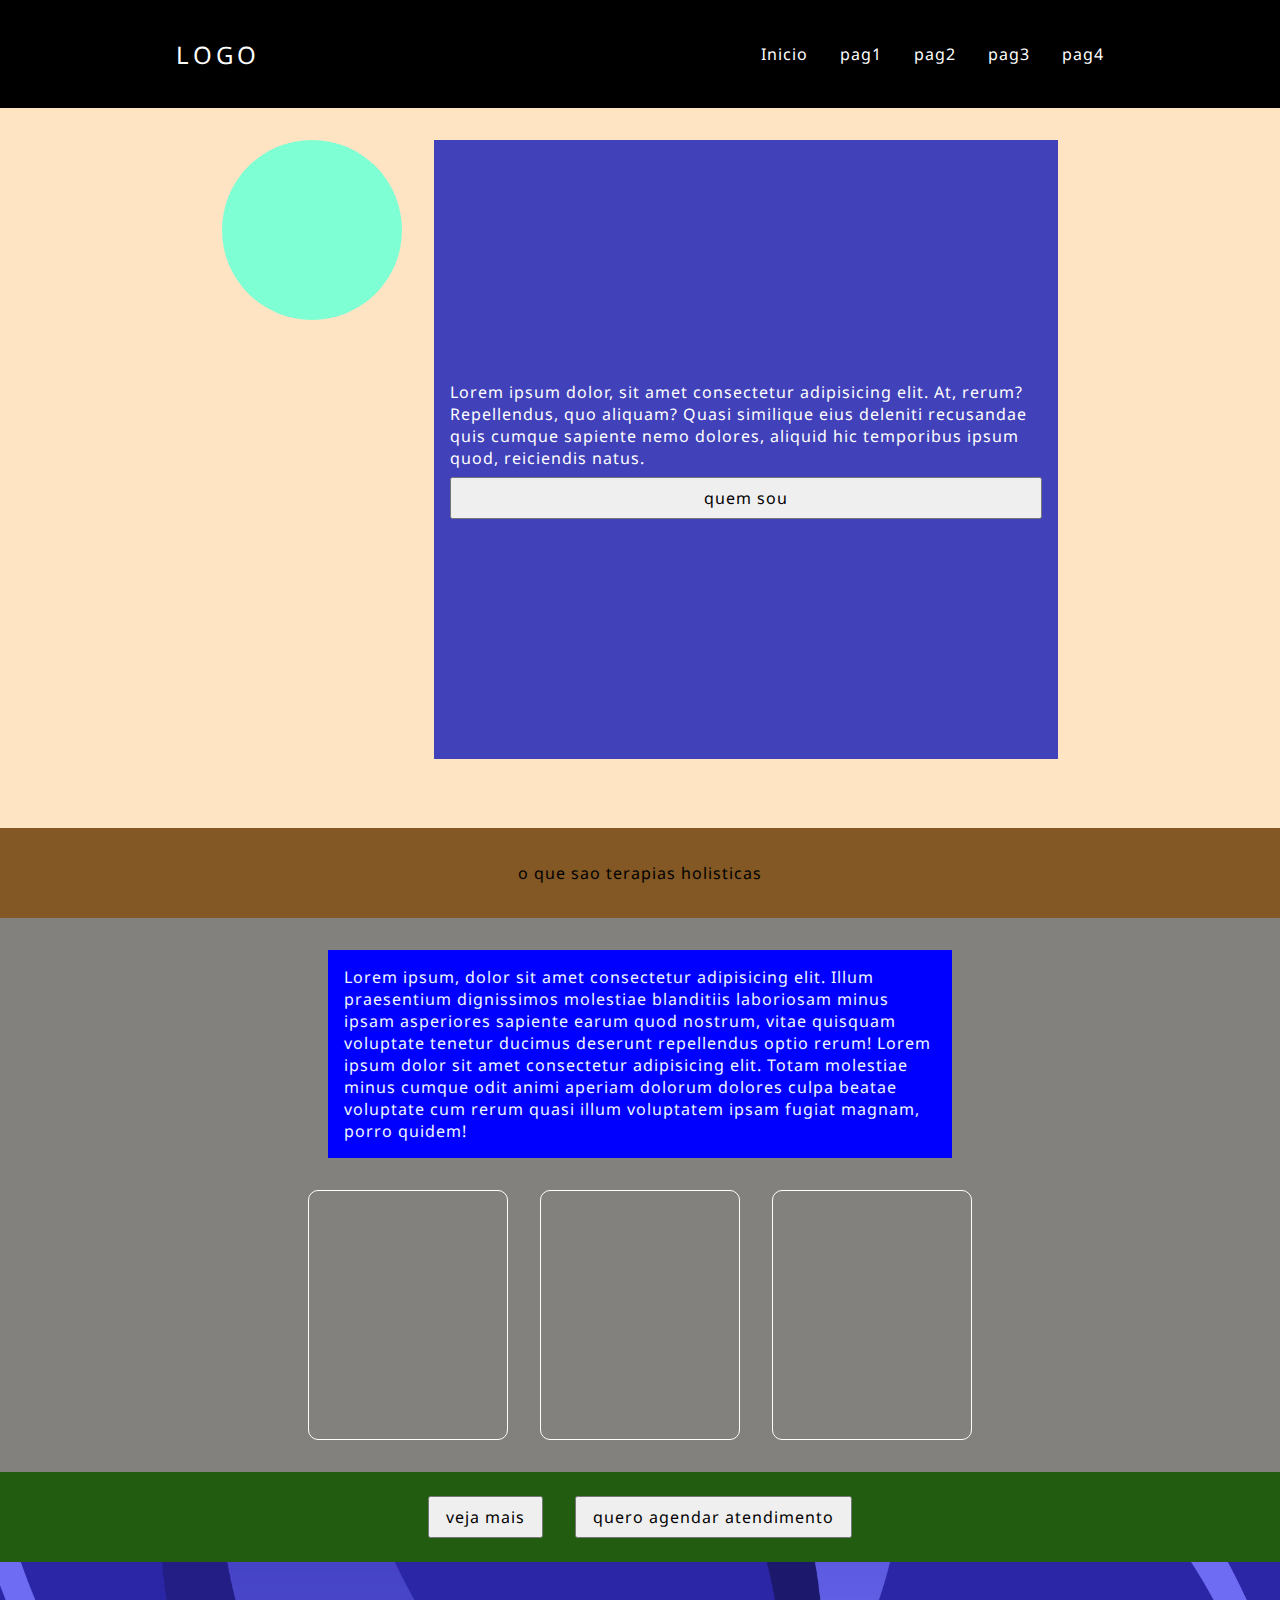
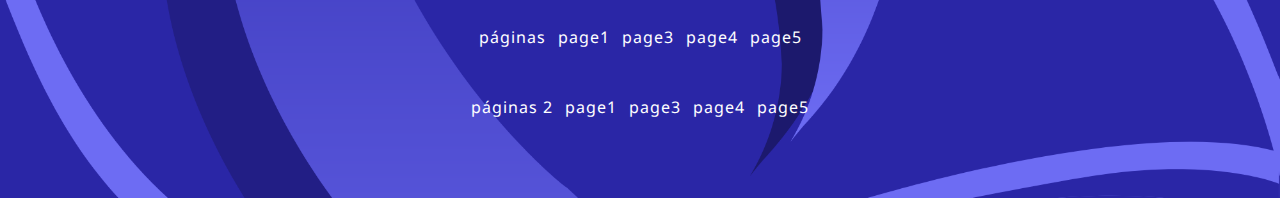
<file: brilho no viver/index.html>
<!DOCTYPE html>
<html lang="pt-br">
<head>
    <meta charset="UTF-8">
    <meta name="viewport" content="width=device-width, initial-scale=1.0">
    <link rel="stylesheet" href="css/style-base.css">
    <link rel="stylesheet" href="css/rodape.css">
    <link rel="stylesheet" href="css/menu.css">
    <link rel="stylesheet" href="css/style-home.css">
    <script defer src="javascript/script.js"></script>
    <title>Home</title>
</head>

<body onresize="tamanho()">
    
       <!-- cabeçalho -->
      <header>

        <div class="menu">
          
            <!-- logo do site -->
            <a class="logo" href="image/logoprizes.jpg">LOGO</a>

            <!-- menu hanburger -->
            <div class="mobile-menu" onclick="menu_abrir()">
                <div class="line1"></div>
                <div class="line2"></div>
                <div class="line3"></div>
            </div>

                <!-- lista padrao de links -->
                <ul class="nav-list">
                    <li> <a href="/">Inicio</a> </li>
                    <li> <a href="/">pag1</a> </li>
                    <li> <a href="/">pag2</a> </li>
                    <li> <a href="/">pag3</a> </li>
                    <li> <a href="/">pag4</a> </li>
                </ul>
        </div>

             <!-- links no celular -->
              <div class="menu2">

                <ul class="nav-list-mobile">
                      <li> <a href="/">Inicio</a> </li>
                      <li> <a href="/">pag1</a> </li>
                      <li> <a href="/">pag2</a> </li>
                      <li> <a href="/">pag3</a> </li>
                      <li> <a href="/">pag4</a> </li>
                </ul>

              </div>
              
    </header>


      <div id="quem-e">

        <!-- foto de apresentaçao -->
        <div class="foto"></div>
        
        <!-- texto de apresentaçao -->
        <div class="txt">
     
          <p>Lorem ipsum dolor, sit amet consectetur adipisicing elit. At, rerum? Repellendus, quo aliquam? Quasi similique eius deleniti recusandae quis cumque sapiente nemo dolores, aliquid hic temporibus ipsum quod, reiciendis natus.</p>
          <button name="quem-sou">quem sou</button>
         
        </div>
       
      </div>

      <!-- titulo do meio do site corpo -->
      <div class="titulo">

        <h2>o que sao terapias holisticas</h2>

      </div>

      <div id="o-que-sao-terapias">

        <!-- texto doque sao as terapias -->
        <div class="txt-2">

          <p>Lorem ipsum, dolor sit amet consectetur adipisicing elit. Illum praesentium dignissimos molestiae blanditiis laboriosam minus ipsam asperiores sapiente earum quod nostrum, vitae quisquam voluptate tenetur ducimus deserunt repellendus optio rerum! Lorem ipsum dolor sit amet consectetur adipisicing elit. Totam molestiae minus cumque odit animi aperiam dolorum dolores culpa beatae voluptate cum rerum quasi illum voluptatem ipsam fugiat magnam, porro quidem!</p>

        </div>

        <!-- modal de exemplos de terapias -->
        <div class="modal-terapias">
          <div class="terapias"></div>
          <div class="terapias"></div>
          <div class="terapias"></div>
        </div>

      </div>

      <!-- botoes de direcionamento -->
      <div class="btns">

        <button name="veja-mais">veja mais</button>
        <button name="agendar">quero agendar atendimento</button>

      </div>


    <footer>
  
        <div class="conteiner">
          
          <div class="lista">
          <ul class="lista-elementos">
            
           <li><h3>páginas</h3></li>
           <li><a href="#">page1</a></li>
           <li><a href="#">page3</a></li>
           <li><a href="#">page4</a></li> 
           <li><a href="#">page5</a></li> 
            
          </ul>
          
          <ul class="lista-elementos">
            
           <li><h3>páginas 2</h3></li>
           <li><a href="#">page1</a></li>
           <li><a href="#">page3</a></li>
           <li><a href="#">page4</a></li> 
           <li><a href="#">page5</a></li> 
            
          </ul>
         </div>
        </div>
          
          <div class="direitos">
            
            <p>Todos os direitos reservados a &copy 2024 Polariz</p>
            
          </div>
         
        
      </footer>

</body>

</html>
</file>
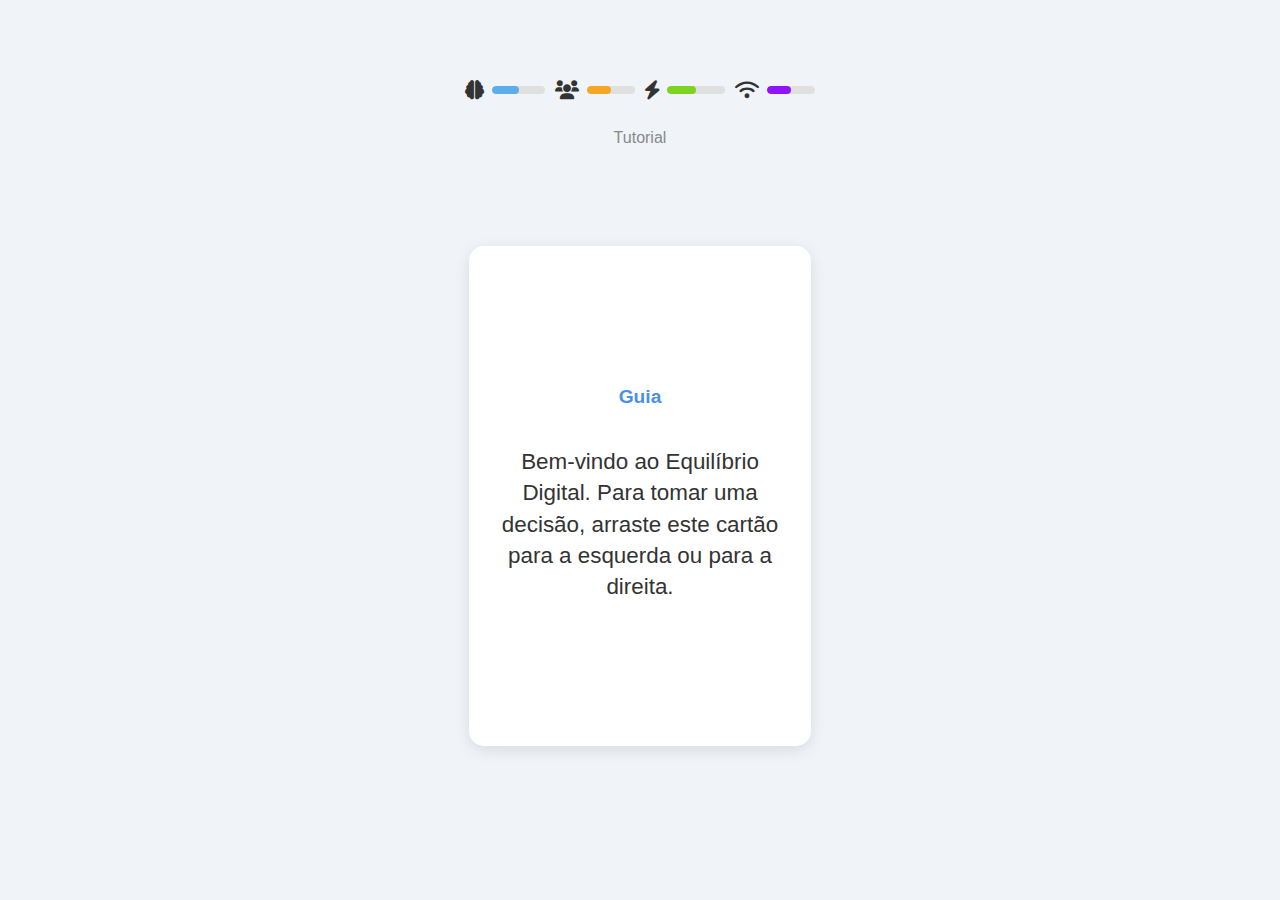
<file: web_game_saude_mental/index.html>
<!DOCTYPE html>
<html lang="pt-br">
<head>
    <meta charset="UTF-8">
    <meta name="viewport" content="width=device-width, initial-scale=1.0">
    <title>Equilíbrio Digital</title>
    <link rel="stylesheet" href="style.css">
    <link rel="stylesheet" href="https://cdnjs.cloudflare.com/ajax/libs/font-awesome/6.0.0-beta3/css/all.min.css">
</head>
<body>

    <div class="game-container">
        <header class="stats-container">
            <div class="stat">
                <i class="fas fa-brain" title="Saúde Mental"></i>
                <div class="progress-bar"><div id="mental-bar" class="progress"></div></div>
            </div>
            <div class="stat">
                <i class="fas fa-users" title="Vida Social"></i>
                <div class="progress-bar"><div id="social-bar" class="progress"></div></div>
            </div>
            <div class="stat">
                <i class="fas fa-bolt" title="Energia"></i>
                <div class="progress-bar"><div id="energy-bar" class="progress"></div></div>
            </div>
            <div class="stat">
                <i class="fas fa-wifi" title="Conexão Online"></i>
                <div class="progress-bar"><div id="online-bar" class="progress"></div></div>
            </div>
        </header>
        
        <div id="day-counter" class="day-counter">Dia 1</div>

        <main class="card-stack">
            <div class="card" id="game-card">
                <div class="card-content">
                    <p class="character" id="card-character"></p>
                    <p class="text" id="card-text"></p>
                </div>
                <div class="card-choices">
                    <span id="choice-left"></span>
                    <span id="choice-right"></span>
                </div>
            </div>
        </main>

        <div class="game-over-screen" id="game-over-screen">
            <h2 id="game-over-title">Fim de Jogo</h2>
            <p id="game-over-message">Você perdeu o equilíbrio.</p>
            <button id="restart-button">Tentar Novamente</button>
        </div>

    </div>

    <script src="script.js"></script>
</body>
</html>
</file>
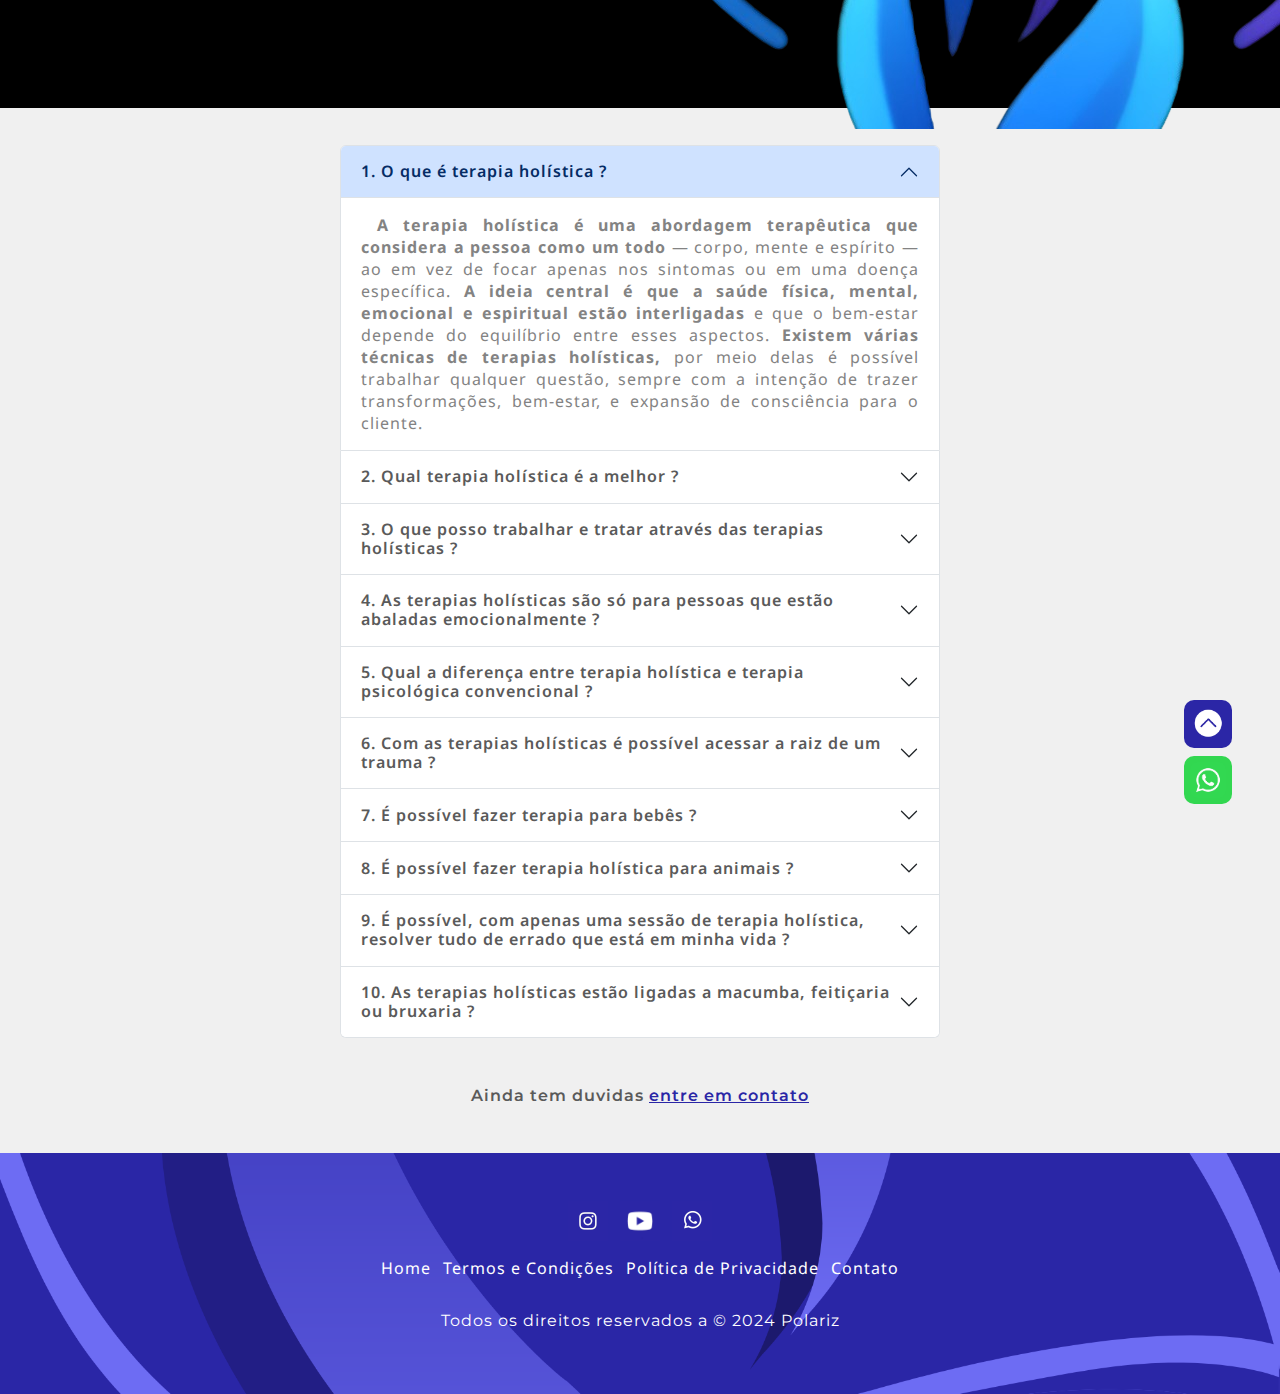
<file: brilho no viver/paginas/duvidas.html>
<!DOCTYPE html>
<html lang="pt-br">
<head>
    <meta charset="UTF-8">
    <meta name="viewport" content="width=device-width, initial-scale=1.0">
    <title>Perguntas</title>

    <!-- importando botstramp -->
    <link href="https://cdn.jsdelivr.net/npm/bootstrap@5.3.3/dist/css/bootstrap.min.css" rel="stylesheet" integrity="sha384-QWTKZyjpPEjISv5WaRU9OFeRpok6YctnYmDr5pNlyT2bRjXh0JMhjY6hW+ALEwIH" crossorigin="anonymous">
    <script defer src="https://cdn.jsdelivr.net/npm/bootstrap@5.3.3/dist/js/bootstrap.bundle.min.js" integrity="sha384-YvpcrYf0tY3lHB60NNkmXc5s9fDVZLESaAA55NDzOxhy9GkcIdslK1eN7N6jIeHz" crossorigin="anonymous"></script>

    <!-- importando css aparte -->
     <link rel="stylesheet" href="../css/style-faq.css">
     <link rel="stylesheet" href="../css/fixedbtn-style.css">
     <link rel="stylesheet" href="../css/rodape.css">
     <link rel="stylesheet" href="../css/style-base.css">
     <link rel="stylesheet" href="../css/menu.css">

     <!-- scripts -->
      <script defer src="../javascript/animacao.js"></script>
      <script defer src="../javascript/fixedbtn.js"></script>

      <link rel="shortcut icon" href="../img/Design_sem_nome__2_-removebg-preview.png" type="image/x-icon">



</head>
<body onresize="tamanho()">
    

  <!-- cabeçalho -->
  <!-- cabeçalho -->
  <header>

    <div class="menu">
      
        <!-- logo do site -->
        <img id="logo" src="../img/Brilho_no_Viver__1_-removebg.png" alt="logo-brilho-no-viver">

            <!-- lista padrao de links -->
            <ul class="nav-list">
                <li> <a href="../index.html">Home</a> </li>
                <li> <a class="link-meio" href="produtos.html">Terapias</a> </li>
                <li> <a href="duvidas.html">Perguntas</a> </li>
            </ul>
    
  </header>


    <div class="body-faq animado">
        <div class="accordion" id="accordionExample"> <!-- inicio div de duvidas  -->
            <!-- duvida 1 div  -->
            <div class="accordion-item">
              <h2 class="accordion-header">
                <!-- titulo duvida  -->
                <button class="accordion-button" type="button" data-bs-toggle="collapse" data-bs-target="#collapseOne" aria-expanded="true" aria-controls="collapseOne">
                  1. O que é terapia holística ? 
                </button>
              </h2>
              <div id="collapseOne" class="accordion-collapse collapse show" data-bs-parent="#accordionExample">
                <div class="accordion-body">
                  <!-- texto da duvida  -->
                  <strong>A terapia holística é uma abordagem terapêutica que considera a pessoa como um todo</strong> — corpo, mente e espírito — ao em vez de focar apenas nos sintomas ou em uma doença específica. <strong>A ideia central é que a saúde física, mental, emocional e espiritual estão interligadas</strong> e que o bem-estar depende do equilíbrio entre esses aspectos.
                  <strong>Existem várias técnicas de terapias holísticas,</strong> por meio delas é possível trabalhar qualquer questão, sempre com a intenção de trazer transformações,  bem-estar, e expansão de consciência para o cliente.                  
                </div>
              </div>
            </div>
            <!-- duvida 2 div  -->
            <div class="accordion-item">
              <h2 class="accordion-header">
                <!-- titulo duvida  -->
                <button class="accordion-button collapsed" type="button" data-bs-toggle="collapse" data-bs-target="#collapseTwo" aria-expanded="false" aria-controls="collapseTwo">
                  2. Qual terapia holística é a melhor ?
                </button>
              </h2>
              <div id="collapseTwo" class="accordion-collapse collapse" data-bs-parent="#accordionExample">
                <div class="accordion-body">
                  <!-- texto da duvida  -->
                  Todas as terapias são excelentes, <strong>não existe uma melhor que a outra</strong>. O que existem são várias técnicas terapêuticas, onde, <strong>dependendo do perfil do cliente,</strong> alguma terapia holística específica pode ser mais recomendada. <strong>O ideal é você consultar um terapeuta</strong> para que ele entenda sua história e possa recomendar a técnica que faz mais sentido para sua questão.
                </div>
              </div>
            </div>
            <!-- duvida 3 div  -->
            <div class="accordion-item">
              <h2 class="accordion-header">
                <!-- titulo duvida  -->
                <button class="accordion-button collapsed" type="button" data-bs-toggle="collapse" data-bs-target="#collapseThree" aria-expanded="false" aria-controls="collapseThree">
                 3. O que posso trabalhar e tratar através das terapias holísticas ?
                </button>
              </h2>
              <div id="collapseThree" class="accordion-collapse collapse" data-bs-parent="#accordionExample">
                <div class="accordion-body">
                  <!-- texto da duvida  -->
                  <strong>Absolutamente qualquer coisa!</strong> Desde vender algo a conseguir comprar algo, é possível trabalhar questões amorosas, bloqueios para encontrar ou viver um relacionamento saudável. Tratar depressão, questões físicas, problemas de doenças repetitivas, dificuldades em relacionamento e socialização. Superar traumas e dores do passado, seja em uma questão específica ou até dificuldades de lidar com o campo familiar. <strong>Ou qualquer outra coisa que esteja te incomodando</strong> neste momento da sua vida.
                </div>
              </div>
            </div>
            <!-- duvida 4 div  -->
            <div class="accordion-item">
              <h2 class="accordion-header">
                <!-- titulo duvida  -->
                <button class="accordion-button collapsed" type="button" data-bs-toggle="collapse" data-bs-target="#collapseFour" aria-expanded="false" aria-controls="collapseFour">
                  4. As terapias holísticas são só para pessoas que estão abaladas emocionalmente ?
                </button>
              </h2>
              <div id="collapseFour" class="accordion-collapse collapse" data-bs-parent="#accordionExample">
                <div class="accordion-body">
                  <!-- texto da duvida  -->
                  Não, através das terapias holísticas <strong>é possível trabalhar e tratar qualquer questão,</strong> seja de fundo emocional, questões físicas de saúde ou até bloqueios de materialização, <strong>onde você sente dificuldades</strong> para manifestar ou alcançar seus objetivos.
                </div>
              </div>
            </div>
            <!-- duvida 5 div  -->
            <div class="accordion-item">
              <h2 class="accordion-header">
                <!-- titulo duvida  -->
                <button class="accordion-button collapsed" type="button" data-bs-toggle="collapse" data-bs-target="#collapseFive" aria-expanded="false" aria-controls="collapseFive">
                  5. Qual a diferença entre terapia holística e terapia psicológica convencional ?
                </button>
              </h2>
              <div id="collapseFive" class="accordion-collapse collapse" data-bs-parent="#accordionExample">
                <div class="accordion-body">
                  <!-- texto da duvida  -->
                  A principal diferença entre a terapia holística e a terapia psicológica convencional está na <strong>abordagem e no foco de cada uma em relação ao bem-estar da pessoa.</strong> A terapia psicológica convencional <strong>concentra-se nos processos mentais, emocionais e comportamentais,</strong> analisando e trabalhando pensamentos, comportamentos e emoções. Por outro lado, <strong>a terapia holística busca equilibrar todos os aspectos da vida do indivíduo: corpo, mente, emoções e espírito,</strong> oferecendo práticas que integram diferentes métodos energéticos como forma de tratamento, visando o equilíbrio e o bem-estar integral da pessoa.

                </div>
              </div>
            </div>
            <!-- duvida 6 div  -->
            <div class="accordion-item">
              <h2 class="accordion-header">
                <!-- titulo duvida  -->
                <button class="accordion-button collapsed" type="button" data-bs-toggle="collapse" data-bs-target="#collapseSix" aria-expanded="false" aria-controls="collapseSix">
                  6. Com as terapias holísticas é possível acessar a raiz de um trauma ?
                </button>
              </h2>
              <div id="collapseSix" class="accordion-collapse collapse" data-bs-parent="#accordionExample">
                <div class="accordion-body">
                  <!-- texto da duvida  -->
                  Sim, a partir da intenção do cliente conseguimos <strong>acessar a raiz de sua questão,</strong> trazendo assim a libertação para que sua vida flua da melhor maneira.
                </div>
              </div>
            </div>
            <!-- duvida 7 div  -->
            <div class="accordion-item">
              <h2 class="accordion-header">
                <!-- titulo duvida  -->
                <button class="accordion-button collapsed" type="button" data-bs-toggle="collapse" data-bs-target="#collapseSeven" aria-expanded="false" aria-controls="collapseSeven">
                 7. É possível fazer terapia para bebês ?
                </button>
              </h2>
              <div id="collapseSeven" class="accordion-collapse collapse" data-bs-parent="#accordionExample">
                <div class="accordion-body">
                  <!-- texto da duvida  -->
                  <strong>Sim, com a autorização de um familiar</strong> pode ser feita a terapia em bebês, focando na intenção de cura que esse responsável trouxer. <strong>Geralmente, os bebês recebem muito bem </strong>essa energia, pois não estão ligados a tantas crenças limitantes.
                </div>
              </div>
            </div>
            <!-- duvida 8 div  -->
            <div class="accordion-item">
              <h2 class="accordion-header">
                <!-- titulo duvida  -->
                <button class="accordion-button collapsed" type="button" data-bs-toggle="collapse" data-bs-target="#collapseEigth" aria-expanded="false" aria-controls="collapseEigth">
                  8. É possível fazer terapia holística para animais ?
                </button>
              </h2>
              <div id="collapseEigth" class="accordion-collapse collapse" data-bs-parent="#accordionExample">
                <div class="accordion-body">
                  <!-- texto da duvida  -->
                  <strong>Sim, inclusive é muito benéfica e traz excelentes resultados.</strong> Como os animais não estão presos a tantas crenças limitantes, geralmente seus campos se abrem muito rápido para receber as transformações, e assim, as terapias trazem grandes resultados.
                </div>
              </div>
            </div>
            <!-- duvida 9 div  -->
            <div class="accordion-item">
              <h2 class="accordion-header">
                <!-- titulo duvida  -->
                <button class="accordion-button collapsed" type="button" data-bs-toggle="collapse" data-bs-target="#collapseNine" aria-expanded="false" aria-controls="collapseNine">
                  9. É possível, com apenas uma sessão de terapia holística, resolver tudo de errado que está em minha vida ?
                </button>
              </h2>
              <div id="collapseNine" class="accordion-collapse collapse" data-bs-parent="#accordionExample">
                <div class="accordion-body">
                  <!-- texto da duvida  -->
                  <strong>Não, em uma sessão de terapia holística são feitas várias liberações,</strong> o que já traz muitas melhorias. No entanto, existem <strong>questões que têm raízes muito profundas</strong>, então, para determinadas situações, é necessário mais de uma sessão.
                </div>
              </div>
            </div>
            <!-- duvida 10 div  -->
            <div class="accordion-item">
              <h2 class="accordion-header">
                <!-- titulo duvida  -->
                <button class="accordion-button collapsed" type="button" data-bs-toggle="collapse" data-bs-target="#collapseTen" aria-expanded="false" aria-controls="collapseTen">
                  10. As terapias holísticas estão ligadas a macumba, feitiçaria ou bruxaria ?
                </button>
              </h2>
              <div id="collapseTen" class="accordion-collapse collapse" data-bs-parent="#accordionExample">
                <div class="accordion-body">
                  <strong>Não, as terapias são sempre trabalhadas para o bem maior, respeitando o livre-arbítrio de todos.</strong> É realizado um trabalho energético para liberar questões do cliente, que podem ser de fundo emocional, mental, físico ou espiritual. Inclusive, muitas vezes, durante um trabalho holístico, <strong>desfazem-se trabalhos como magias, feitiçarias ou bruxarias, pois isso são amarras</strong> que impedem a vida de fluir e trazem pesos kármicos.
                </div>
              </div>
            </div>
        </div>  <!-- fim da div de duvidas  -->
    </div>


     <!-- botoes de fixos -->
     <div class="fixed-btns">
      <a href="#" class="topo"></a>
      <a href="https://wa.me/5511948557644" class="contato-zap" target="_blank"></a>
    </div>

    <div class="contato-faq">
      <p class="contato-txt">Ainda tem duvidas <a class="contato-faq-link" href="https://wa.me/5511948557644" target="_blank">entre em contato</a></p>
    </div>

  <footer class="footer">
        
      <div class="lista">

        <div class="midias">

          <img src="../img/Instagram Icon Blue.jpeg" alt="" class="social" onclick="window.open('https://www.instagram.com/brilhonoviver/#', '_blank')">

          <img src="../img/YouTube Icon Blue.jpeg" alt="" class="social" onclick="window.open('https://www.youtube.com/@brilhonoviver381', '_blank')">

          <img src="../img/WhatsApp Icon Blue.jpeg" alt="https://wa.me/5511948557644" class="social" onclick="window.open('https://wa.me/5511948557644', '_blank')">

        </div>

        <div class="lista-links">

          <ul class="lista-elementos">
          
           <li><a href="../index.html">Home</a></li>
           <li><a href="termos-de-uso.html">Termos e Condições</a></li>
           <li><a href="politica-privacidade.html">Política de Privacidade</a></li>
           <li><a href="https://wa.me/5511948557644">Contato</a></li>
          
          </ul>

        </div>

        <p class="direitos">Todos os direitos reservados a &copy 2024 Polariz</p>

      </div>
      
    </footer>

    
  <div vw class="enabled">
    <div vw-access-button class="active"></div>
    <div vw-plugin-wrapper>
      <div class="vw-plugin-top-wrapper"></div>
    </div>
  </div>
  <script src="https://vlibras.gov.br/app/vlibras-plugin.js"></script>
  <script>
    new window.VLibras.Widget('https://vlibras.gov.br/app');
  </script>

</body>
</html>
</file>
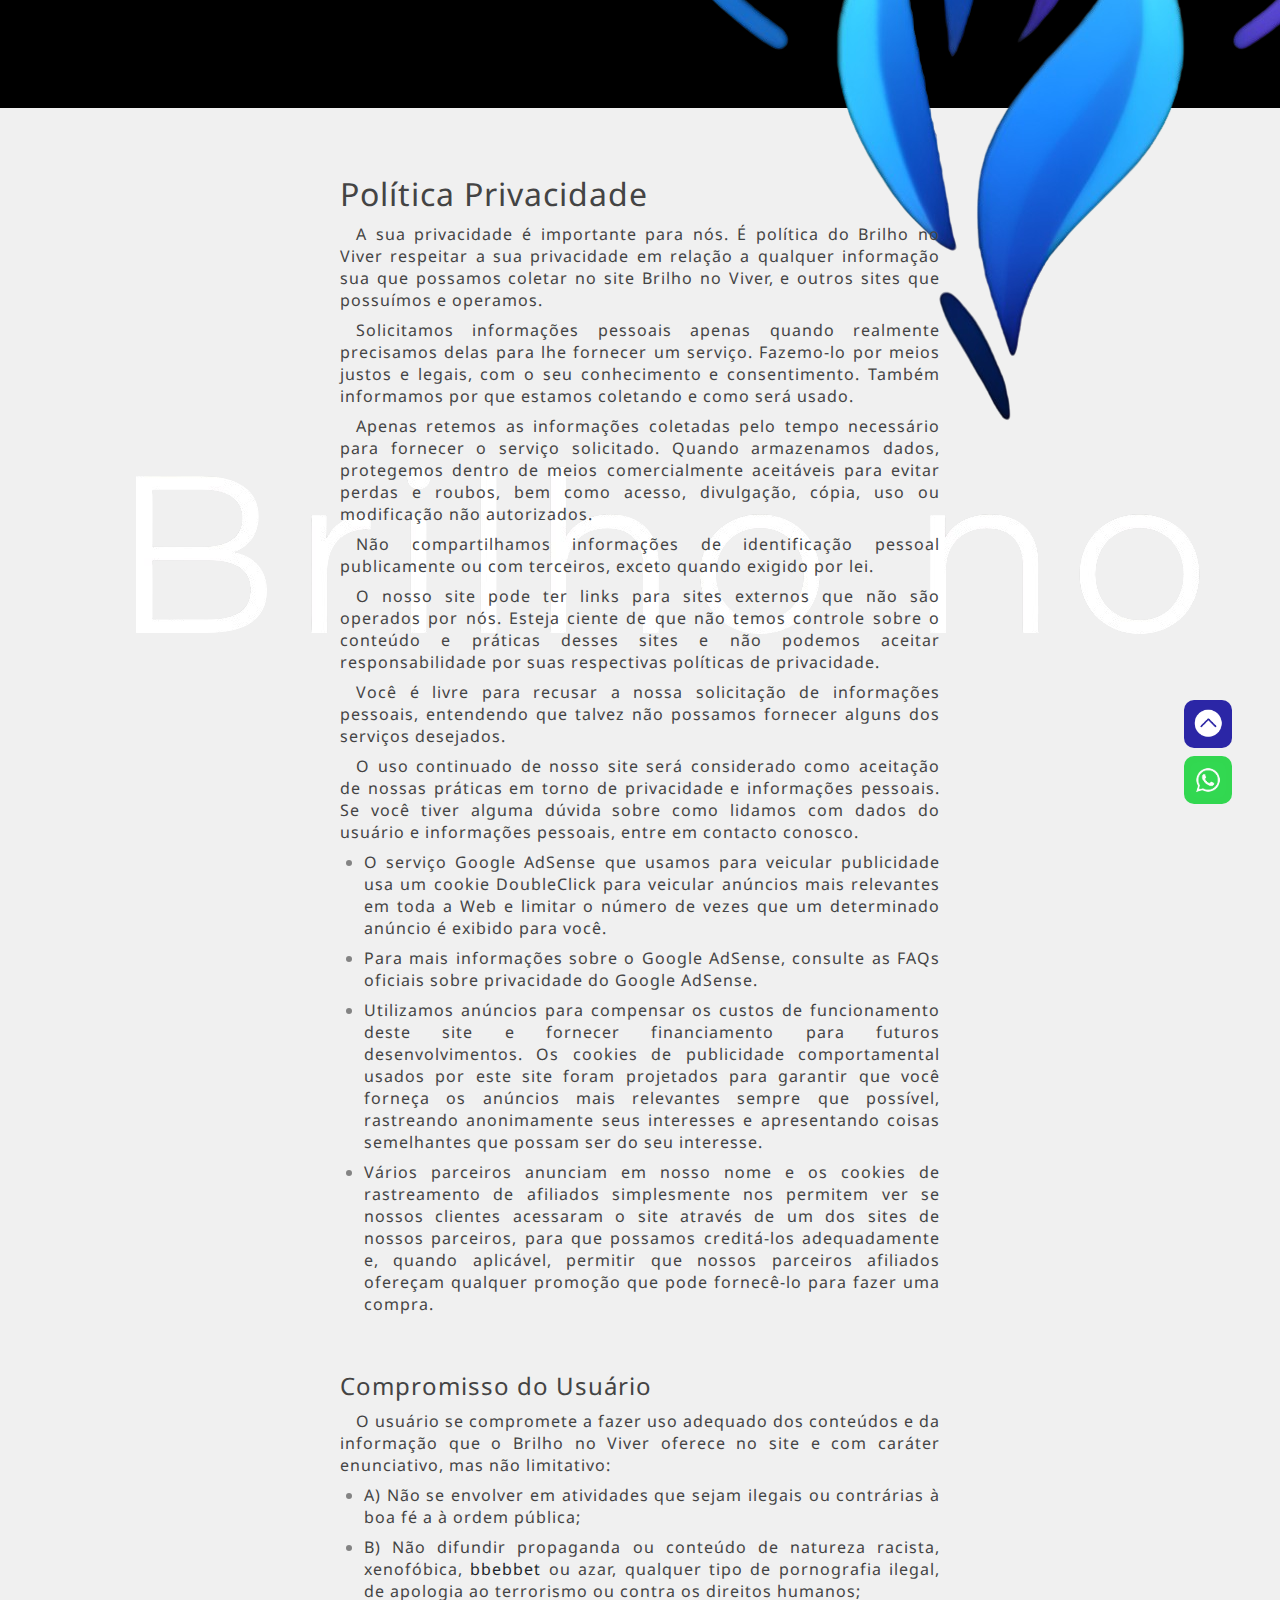
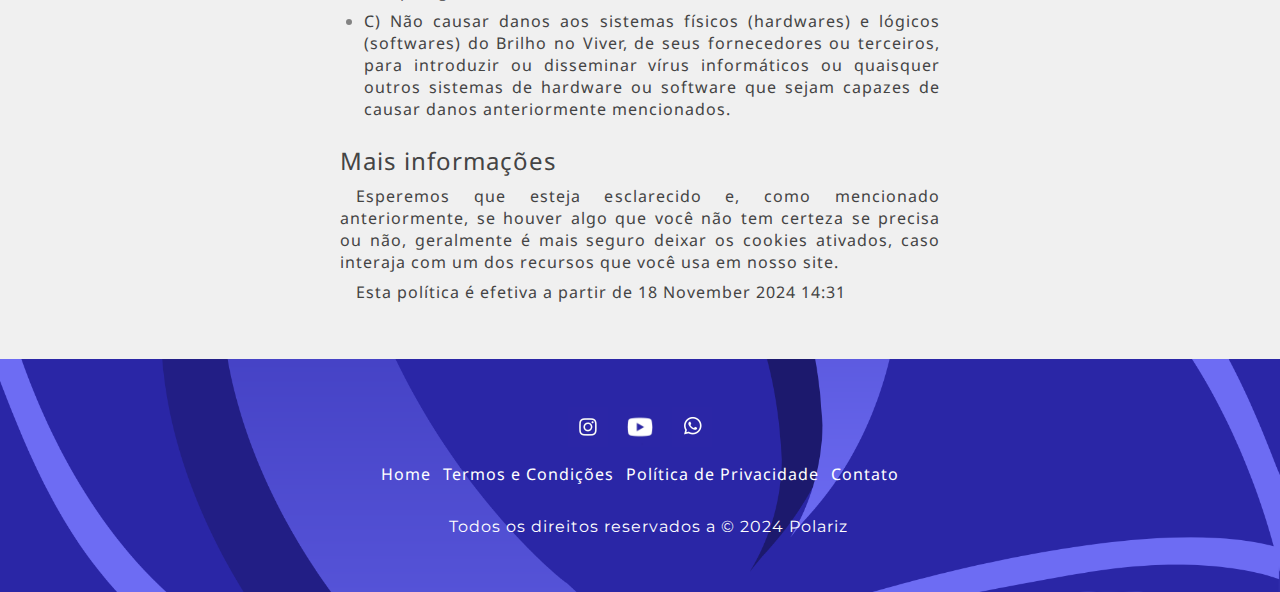
<file: brilho no viver/paginas/politica-privacidade.html>
<!DOCTYPE html>
<html lang="pt-br">
<head>
    <meta charset="UTF-8">
    <meta name="viewport" content="width=device-width, initial-scale=1.0">
    <link rel="stylesheet" href="../css/style-base.css">
    <link rel="stylesheet" href="../css/rodape.css">
    <link rel="stylesheet" href="../css/menu.css">
    <link rel="stylesheet" href="../css/style-home.css">
    <link rel="stylesheet" href="../css/fixedbtn-style.css">
    <link rel="stylesheet" href="../css/wave-style.css">
    <link rel="stylesheet" href="../css/base-txt-style.css">
    <script defer src="../javascript/fixedbtn.js"></script>

    <title>Política de Privacidade</title>
    <link rel="shortcut icon" href="../img/Design_sem_nome__2_-removebg-preview.png" type="image/x-icon">
</head>
<body onresize="tamanho()">
    
  <!-- cabeçalho -->
  <header>

    <div class="menu">
      
        <!-- logo do site -->
        <img id="logo" src="../img/Brilho_no_Viver__1_-removebg.png" alt="logo-brilho-no-viver">

            <!-- lista padrao de links -->
            <ul class="nav-list">
                <li> <a href="../index.html">Home</a> </li>
                <li> <a class="link-meio" href="produtos.html">Terapias</a> </li>
                <li> <a href="duvidas.html">Perguntas</a> </li>
            </ul>
    
  </header>


    <!-- politica de privacidade -->

    <div class="caixa">
      <div class="corpo">
        <h2><span style="color: rgb(68, 68, 68);">Política Privacidade</span></h2><p><span style="color: rgb(68, 68, 68);">A sua privacidade é importante para nós. É política do Brilho no Viver respeitar a sua privacidade em relação a qualquer informação sua que possamos coletar no site Brilho no Viver, e outros sites que possuímos e operamos.</span></p><p><span style="color: rgb(68, 68, 68);">Solicitamos informações pessoais apenas quando realmente precisamos delas para lhe fornecer um serviço. Fazemo-lo por meios justos e legais, com o seu conhecimento e consentimento. Também informamos por que estamos coletando e como será usado.</span></p><p><span style="color: rgb(68, 68, 68);">Apenas retemos as informações coletadas pelo tempo necessário para fornecer o serviço solicitado. Quando armazenamos dados, protegemos dentro de meios comercialmente aceitáveis ​​para evitar perdas e roubos, bem como acesso, divulgação, cópia, uso ou modificação não autorizados.</span></p><p><span style="color: rgb(68, 68, 68);">Não compartilhamos informações de identificação pessoal publicamente ou com terceiros, exceto quando exigido por lei.</span></p><p><span style="color: rgb(68, 68, 68);">O nosso site pode ter links para sites externos que não são operados por nós. Esteja ciente de que não temos controle sobre o conteúdo e práticas desses sites e não podemos aceitar responsabilidade por suas respectivas&nbsp;</span><a href="https://politicaprivacidade.com/" rel="noopener noreferrer" target="_blank" style="background-color: transparent; color: rgb(68, 68, 68);">políticas de privacidade</a><span style="color: rgb(68, 68, 68);">.</span></p><p><span style="color: rgb(68, 68, 68);">Você é livre para recusar a nossa solicitação de informações pessoais, entendendo que talvez não possamos fornecer alguns dos serviços desejados.</span></p><p><span style="color: rgb(68, 68, 68);">O uso continuado de nosso site será considerado como aceitação de nossas práticas em torno de privacidade e informações pessoais. Se você tiver alguma dúvida sobre como lidamos com dados do usuário e informações pessoais, entre em contacto conosco.</span></p><p><span style="color: rgb(68, 68, 68);"><ul><li><span style="color: rgb(68, 68, 68);">O serviço Google AdSense que usamos para veicular publicidade usa um cookie DoubleClick para veicular anúncios mais relevantes em toda a Web e limitar o número de vezes que um determinado anúncio é exibido para você.</span></li><li><span style="color: rgb(68, 68, 68);">Para mais informações sobre o Google AdSense, consulte as FAQs oficiais sobre privacidade do Google AdSense.</span></li><li><span style="color: rgb(68, 68, 68);">Utilizamos anúncios para compensar os custos de funcionamento deste site e fornecer financiamento para futuros desenvolvimentos. Os cookies de publicidade comportamental usados ​​por este site foram projetados para garantir que você forneça os anúncios mais relevantes sempre que possível, rastreando anonimamente seus interesses e apresentando coisas semelhantes que possam ser do seu interesse.</span></li><li><span style="color: rgb(68, 68, 68);">Vários parceiros anunciam em nosso nome e os cookies de rastreamento de afiliados simplesmente nos permitem ver se nossos clientes acessaram o site através de um dos sites de nossos parceiros, para que possamos creditá-los adequadamente e, quando aplicável, permitir que nossos parceiros afiliados ofereçam qualquer promoção que pode fornecê-lo para fazer uma compra.</span></li></ul><p><br></p></span></p><h3><span style="color: rgb(68, 68, 68);">Compromisso do Usuário</span></h3><p><span style="color: rgb(68, 68, 68);">O usuário se compromete a fazer uso adequado dos conteúdos e da informação que o Brilho no Viver oferece no site e com caráter enunciativo, mas não limitativo:</span></p><ul><li><span style="color: rgb(68, 68, 68);">A) Não se envolver em atividades que sejam ilegais ou contrárias à boa fé a à ordem pública;</span></li><li><span style="color: rgb(68, 68, 68);">B) Não difundir propaganda ou conteúdo de natureza racista, xenofóbica, </span><span style="color: rgb(33, 37, 41);"><a href='https://bbebbet.br.com' style='color:inherit !important; text-decoration: none !important; font-size: inherit !important;'>bbebbet</a></span><span style="color: rgb(68, 68, 68);"> ou azar, qualquer tipo de pornografia ilegal, de apologia ao terrorismo ou contra os direitos humanos;</span></li><li><span style="color: rgb(68, 68, 68);">C) Não causar danos aos sistemas físicos (hardwares) e lógicos (softwares) do Brilho no Viver, de seus fornecedores ou terceiros, para introduzir ou disseminar vírus informáticos ou quaisquer outros sistemas de hardware ou software que sejam capazes de causar danos anteriormente mencionados.</span></li></ul><h3><span style="color: rgb(68, 68, 68);">Mais informações</span></h3><p><span style="color: rgb(68, 68, 68);">Esperemos que esteja esclarecido e, como mencionado anteriormente, se houver algo que você não tem certeza se precisa ou não, geralmente é mais seguro deixar os cookies ativados, caso interaja com um dos recursos que você usa em nosso site.</span></p><p><span style="color: rgb(68, 68, 68);">Esta política é efetiva a partir de&nbsp;18 November 2024 14:31</span></p>
      </div>
    </div>

     <!-- botoes de fixos -->
     <div class="fixed-btns">
      <a href="#" class="topo"></a>
      <a href="https://wa.me/5511948557644" class="contato-zap" target="_blank"></a>
    </div>

  <footer class="footer">
        
      <div class="lista">

        <div class="midias">

          <img src="../img/Instagram Icon Blue.jpeg" alt="" class="social" onclick="window.open('https://www.instagram.com/brilhonoviver/#', '_blank')">

          <img src="../img/YouTube Icon Blue.jpeg" alt="" class="social" onclick="window.open('https://www.youtube.com/@brilhonoviver381', '_blank')">

          <img src="../img/WhatsApp Icon Blue.jpeg" alt="https://wa.me/5511948557644" class="social" onclick="window.open('https://wa.me/5511948557644', '_blank')">

        </div>

        <div class="lista-links">

          <ul class="lista-elementos">
          
           <li><a href="../index.html">Home</a></li>
           <li><a href="termos-de-uso.html">Termos e Condições</a></li>
           <li><a href="politica-privacidade.html">Política de Privacidade</a></li>
           <li><a href="https://wa.me/5511948557644">Contato</a></li>
          
          </ul>

        </div>

        <p class="direitos">Todos os direitos reservados a &copy 2024 Polariz</p>

      </div>
      
    </footer>

    
  <div vw class="enabled">
    <div vw-access-button class="active"></div>
    <div vw-plugin-wrapper>
      <div class="vw-plugin-top-wrapper"></div>
    </div>
  </div>
  <script src="https://vlibras.gov.br/app/vlibras-plugin.js"></script>
  <script>
    new window.VLibras.Widget('https://vlibras.gov.br/app');
  </script>

</body>
</html>
</file>
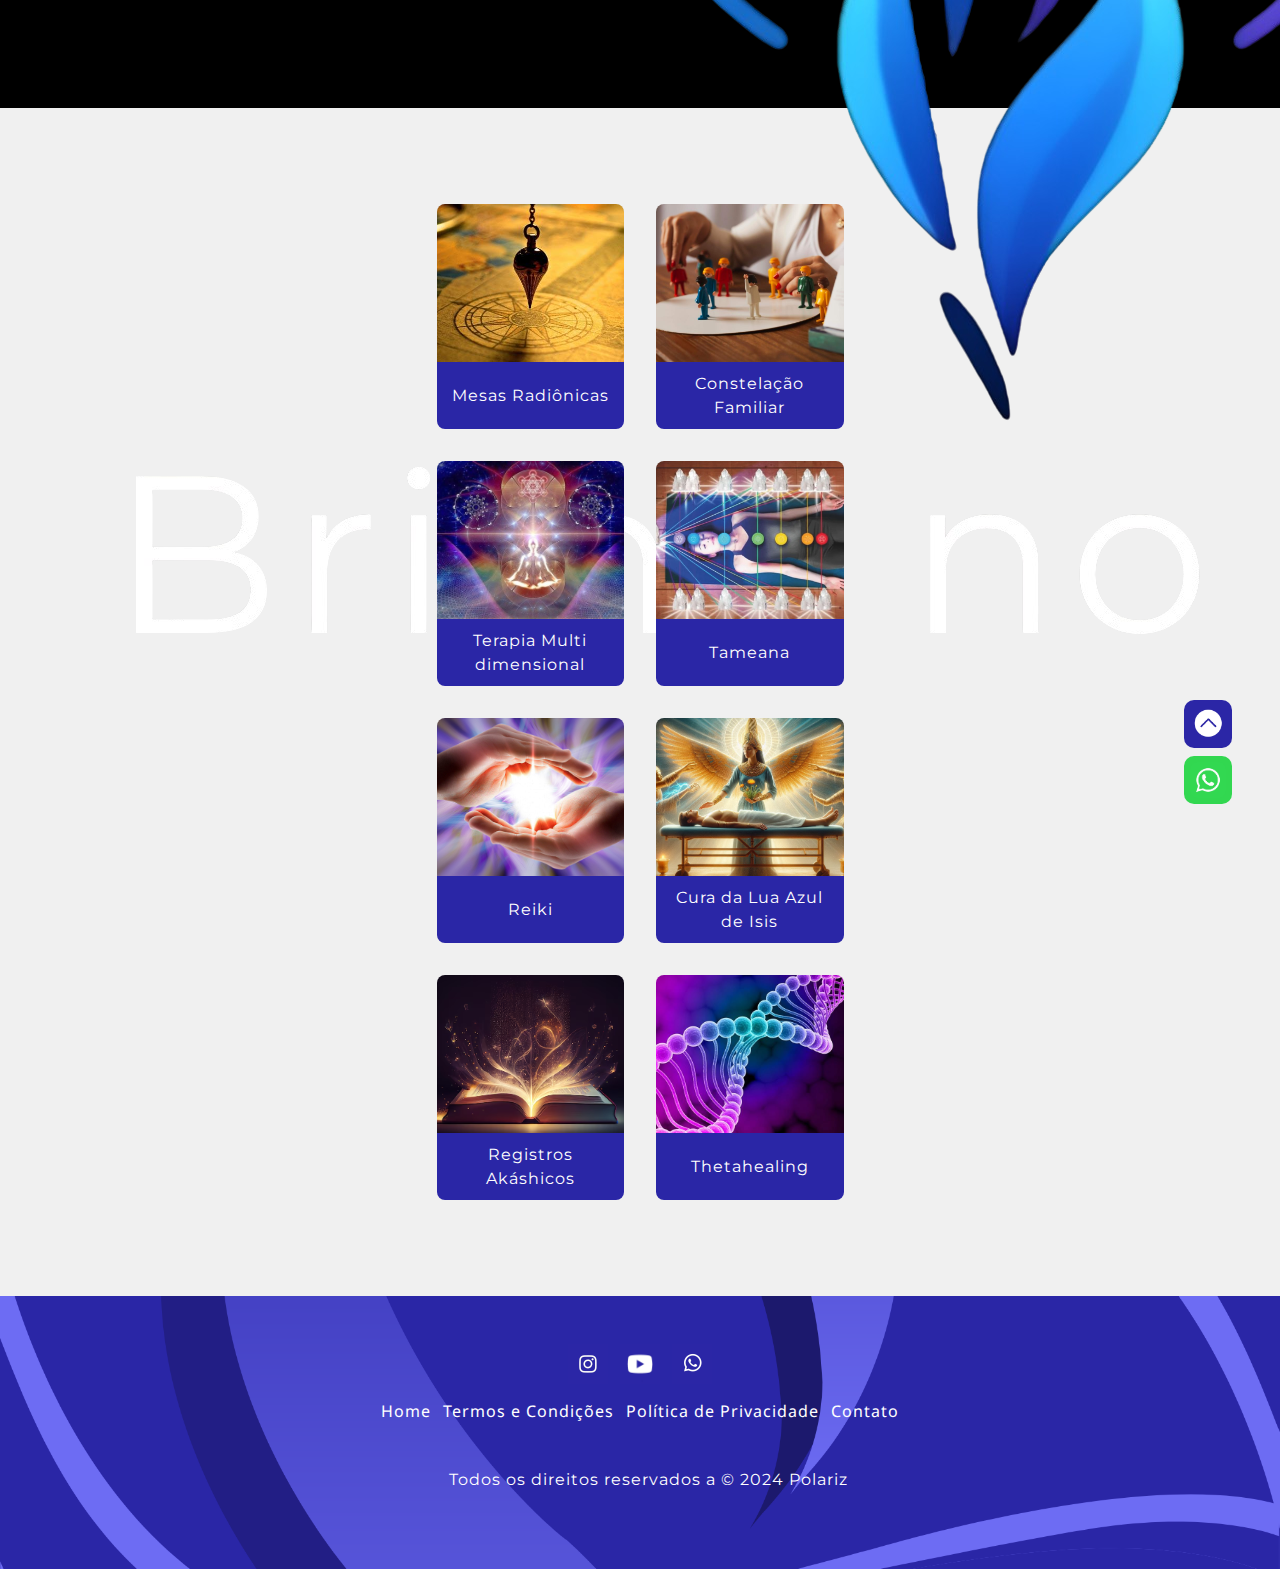
<file: brilho no viver/paginas/produtos.html>
<!DOCTYPE html>
<html lang="pt-br">
<head>
    <meta charset="UTF-8">
    <meta name="viewport" content="width=device-width, initial-scale=1.0">
    <title>Terapias</title>

    <!-- importando botstramp -->
    <link href="https://cdn.jsdelivr.net/npm/bootstrap@5.3.3/dist/css/bootstrap.min.css" rel="stylesheet" integrity="sha384-QWTKZyjpPEjISv5WaRU9OFeRpok6YctnYmDr5pNlyT2bRjXh0JMhjY6hW+ALEwIH" crossorigin="anonymous"> 
    
    <script defer src="https://cdn.jsdelivr.net/npm/bootstrap@5.3.3/dist/js/bootstrap.bundle.min.js" integrity="sha384-YvpcrYf0tY3lHB60NNkmXc5s9fDVZLESaAA55NDzOxhy9GkcIdslK1eN7N6jIeHz" crossorigin="anonymous"></script>


    <!-- importando css aparte -->
     <link rel="stylesheet" href="../css/style-produtos.css">
     <link rel="stylesheet" href="../css/fixedbtn-style.css">
     <link rel="stylesheet" href="../css/rodape.css">
     <link rel="stylesheet" href="../css/style-base.css">
     <link rel="stylesheet" href="../css/menu.css">



     <!-- scripts -->
      <script defer src="../javascript/animacao.js"></script>
      <script defer src="../javascript/fixedbtn.js"></script>

      <link rel="shortcut icon" href="../img/Design_sem_nome__2_-removebg-preview.png" type="image/x-icon">

</head>

    <body>

         <!-- cabeçalho -->
         <header>

            <div class="menu">
              
                <!-- logo do site -->
                <img id="logo" src="../img/Brilho_no_Viver__1_-removebg.png" alt="logo-brilho-no-viver">
    
                    <!-- lista padrao de links -->
                    <ul class="nav-list">
                        <li> <a href="../index.html">Home</a> </li>
                        <li> <a class="link-meio" href="produtos.html">Terapias</a> </li>
                        <li> <a href="duvidas.html">Perguntas</a> </li>
                    </ul>
            
          </header>

        <div class="corpo-vitrine">
            
           

            <div class="vitrine"> <!-- vitrine de produtos -->
            <!-- 1 -->
            
                    <div class="modal-inteiro"> <!-- modal completo -->
                        <!-- modal fechado -->
                        <div class="produto">
                            <!-- imagem do modal -->
                            <div class="img img1">
                                
                            </div>
                            <!-- Button que abre modal -->
                            <button id="btn1" type="button" class="btn btn-primary" data-bs-toggle="modal" data-bs-target="#staticBackdrop">Mesas Radiônicas</button>
                        </div>  <!-- fim do modal fechado -->
                        <!-- Modal aberto -->
                        <div class="modal fade" id="staticBackdrop" data-bs-backdrop="static" data-bs-keyboard="false" tabindex="-1" aria-labelledby="staticBackdropLabel" aria-hidden="true">
                            <div class="modal-dialog modal-dialog-centered modal-dialog-scrollable">
                            <div class="modal-content">
                                <div class="modal-header">
                                <h1 class="modal-title fs-5" id="staticBackdropLabel">Mesas Radiônicas</h1>
                                <button type="button" class="btn-close" data-bs-dismiss="modal" aria-label="Close"></button>
                                </div>
                                <!-- corpo do modal -->
                                <div class="modal-body">
                                <!-- imagem do modal aberto-->
                                <div class="img-modal-aberto">
                                    <img src="../img/mesa-radionica.jpg" alt="">
                                </div>
                                <!-- texto do modal -->
                                 <h2>O que é ?</h2>
                                <p>Mesa Radiônica é uma <strong>
                                    terapia de reequilíbrio     energético, que possibilita a
                                        mudança do campo vibracional,
                                </strong> é possível usar essa ferramenta para tratar e harmonizar qualquer situação.
                                    Através dela é aberto um portal energético, onde <strong>são ativadas diversas terapias indicadas pela da radiestesia,</strong>
                                    ou seja, durante a mesa radiônica o <strong>cliente recebe várias terapias,</strong> o que traz uma imensa potência de
                                    transformação.</p>
                                    <hr>
                                    <h2>Tags</h2>
                                    <p class="tags">Abertura de Caminhos</p>
                                    <p class="tags">Manifestação</p>
                                    <p class="tags">Cura Quântica</p>
                                    <p class="tags">Proteção Espiritual</p>
                                </div>
                                <div class="modal-footer">
                                <!-- Button fecha modal -->
                                <button type="button" class="btn btn-secondary" data-bs-dismiss="modal">fechar</button>
                                <!-- Button para agendar -->
                                <button type="button" class="btn btn-primary"><a href="https://wa.me/5511948557644?text=Ol%C3%A1!%20Gostaria%20de%20agendar%20uma%20sess%C3%A3o%20de%20Mesa%20Radi%C3%B4nica">contato</a></button>
                                </div>
                            </div>
                            </div>
                        </div>  <!-- fim da div do modal aberto -->
                    </div> <!-- fim do modal completo -->
            <!-- fim 1 -->
            <!-- 2 -->
                    <div class="modal-inteiro"> <!-- modal completo -->
                        <!-- modal fechado -->
                        <div class="produto">
                            <!-- imagem do modal -->
                            <div class="img img2">

                            </div>
                            <!-- Button que abre modal -->
                            <button id="btn1" type="button" class="btn btn-primary" data-bs-toggle="modal" data-bs-target="#constelacaofamiliar">Constelação Familiar</button>
                        </div>  <!-- fim do modal fechado -->
                        <!-- Modal aberto -->
                        <div class="modal fade" id="constelacaofamiliar" data-bs-backdrop="static" data-bs-keyboard="false" tabindex="-1" aria-labelledby="staticBackdropLabel" aria-hidden="true">
                            <div class="modal-dialog modal-dialog-centered modal-dialog-scrollable">
                            <div class="modal-content">
                                <div class="modal-header">
                                <h1 class="modal-title fs-5" id="staticBackdropLabel">Constelação Familiar</h1>
                                <button type="button" class="btn-close" data-bs-dismiss="modal" aria-label="Close"></button>
                                </div>
                                <!-- corpo do modal -->
                                <div class="modal-body">
                                <!-- imagem do modal aberto-->
                                <div class="img-modal-aberto">
                                    <img src="../img/constelacao-familiar.jpg" alt="">
                                </div>
                                <!-- texto do modal -->
                                <h2>O que é ?</h2>
                                <p>
                                    <strong>A Constelação Familiar é uma terapia baseada na consciência sistêmica,</strong> capaz de abordar diversas questões. Ela é especialmente indicada para liberar padrões repetitivos e emaranhados que nos limitam ao longo da vida. Com essa abordagem, aprendemos a <strong>reconhecer nosso papel no mundo,</strong> caminhando com mais leveza. </p>
                                    <p>Muitos problemas recorrentes, como escassez, doenças crônicas, dificuldades em relacionamentos, socialização, sucesso e realizações, <strong>estão frequentemente ligados ao nosso sistema familiar.</strong> As constelações ajudam a identificar e ressignificar esses vínculos, permitindo a liberação desses bloqueios e proporcionando <strong>mais liberdade para alcançar seus objetivos.</strong></p>
                                    <p class="box-link-zap"><a href="https://chat.whatsapp.com/Gq0wrRpAm2d6T7sHgvqX0G" class="link-zap">Entre no nosso grupo de Constelação Familiar gratuito</a></p>
                                    <hr>
                                    <h2>Tags</h2>
                                        <p class="tags">Terapia Sistêmica</p>
                                        <p class="tags">Cura Emocional</p>
                                        <p class="tags">Resolução de Padrões Familiares</p>
                                        <p class="tags">Libertção</p>
                                </div>
                                <div class="modal-footer">
                                <!-- Button fecha modal -->
                                <button type="button" class="btn btn-secondary" data-bs-dismiss="modal">fechar</button>
                                <!-- Button para agendar -->
                                <button type="button" class="btn btn-primary"><a href="https://wa.me/5511948557644?text=Ol%C3%A1!%20Gostaria%20de%20agendar%20uma%20sess%C3%A3o%20de%20Constela%C3%A7%C3%A3o%20Familiar">contato</a></button>
                                </div>
                            </div>
                            </div>
                        </div>  <!-- fim da div do modal aberto -->
                    </div> <!-- fim do modal completo -->
            <!-- fim do 2 -->
            <!-- 3 -->
                    <div class="modal-inteiro"> <!-- modal completo -->
                        <!-- modal fechado -->
                        <div class="produto">
                            <!-- imagem do modal -->
                            <div class="img img3">
                            </div>
                            <!-- Button que abre modal -->
                            <button id="btn1" type="button" class="btn btn-primary" data-bs-toggle="modal" data-bs-target="#multidimensional:">Terapia Multi dimensional</button>
                        </div>  <!-- fim do modal fechado -->
                        <!-- Modal aberto -->
                        <div class="modal fade" id="multidimensional:" data-bs-backdrop="static" data-bs-keyboard="false" tabindex="-1" aria-labelledby="staticBackdropLabel" aria-hidden="true">
                            <div class="modal-dialog modal-dialog-centered modal-dialog-scrollable">
                            <div class="modal-content">
                                <div class="modal-header">
                                <h1 class="modal-title fs-5" id="staticBackdropLabel">Terapia Multi dimensional</h1>
                                <button type="button" class="btn-close" data-bs-dismiss="modal" aria-label="Close"></button>
                                </div>
                                <!-- corpo do modal -->
                                <div class="modal-body">
                                <!-- imagem do modal aberto-->
                                <div class="img-modal-aberto">
                                    <img src="../img/multi-dimensional.jpg" alt="">
                                </div>
                                <!-- texto do modal -->
                                <h2>O que é ?</h2>
                                <p><strong> Focada na cura completa do ser e no processo de ascensão,</strong> essa terapia abrange vidas passadas, presentes, futuras e paralelas. Atua em pessoas ou situações para liberar bloqueios, realizar divórcios energéticos, desfazer magias e limpar maldições. <strong>O trabalho é feito em parceria com mestres ascensos,</strong> anjos e seres de luz, com efeitos que <strong>duram 28 dias</strong> após a sessão.</p>
                                <hr>
                                <h2>Tags</h2>
                                <p class="tags">Ascensão Espiritual</p>
                                <p class="tags">Cura Energética</p>
                                <p class="tags">Limpeza Energética</p>
                                <p class="tags">Paz na Alma</p>
                                </div>
                                <div class="modal-footer">
                                <!-- Button fecha modal -->
                                <button type="button" class="btn btn-secondary" data-bs-dismiss="modal">fechar</button>
                                <!-- Button para agendar -->
                                <button type="button" class="btn btn-primary"><a href="https://wa.me/5511948557644?text=Ol%C3%A1!%20Gostaria%20de%20agendar%20uma%20sess%C3%A3o%20Terapia%20Multidimensional">contato</a></button>
                                </div>
                            </div>
                            </div>
                        </div>  <!-- fim da div do modal aberto -->
                    </div> <!-- fim do modal completo -->
            <!-- fim do 3 -->
            <!-- 4 -->
                    <div class="modal-inteiro"> <!-- modal completo -->
                        <!-- modal fechado -->
                        <div class="produto">
                            <!-- imagem do modal -->
                            <div class="img img4">
                            </div>
                            <!-- Button que abre modal -->
                            <button id="btn1" type="button" class="btn btn-primary" data-bs-toggle="modal" data-bs-target="#tameana">Tameana</button>
                        </div>  <!-- fim do modal fechado -->
                        <!-- Modal aberto -->
                        <div class="modal fade" id="tameana" data-bs-backdrop="static" data-bs-keyboard="false" tabindex="-1" aria-labelledby="staticBackdropLabel" aria-hidden="true">
                            <div class="modal-dialog modal-dialog-centered modal-dialog-scrollable">
                            <div class="modal-content">
                                <div class="modal-header">
                                <h1 class="modal-title fs-5" id="staticBackdropLabel">Tameana</h1>
                                <button type="button" class="btn-close" data-bs-dismiss="modal" aria-label="Close"></button>
                                </div>
                                <!-- corpo do modal -->
                                <div class="modal-body">
                                <!-- imagem do modal aberto-->
                                <div class="img-modal-aberto">
                                    <img src="../img/tameanawebp.webp" alt="">
                                </div>
                                <!-- texto do modal -->
                                 <h2>O que é ?</h2>
                                <p><strong>Transmitida pela Consciência Pleiadiana,</strong> essa terapia vibracional profunda alinha sua frequência <strong>para manifestar objetivos e metas.</strong> Ela promove expansão da consciência, harmoniza os chakras, reestrutura o DNA e alinha sua vibração com o campo eletromagnético da Terra, trazendo <strong>mais leveza e sincronia à vida.</strong></p>
                                    <hr>
                                    <h2>Tags</h2>
                                    <p class="tags">Expansão de Consciência</p>
                                    <p class="tags">Transformação Interior</p>
                                    <p class="tags">Frequência Vibracional</p>
                                    <p class="tags">Alinhamento de Chakras</p>

                                </div>

                                <div class="modal-footer">
                                <!-- Button fecha modal -->
                                <button type="button" class="btn btn-secondary" data-bs-dismiss="modal">fechar</button>
                                <!-- Button para agendar -->
                                <button type="button" class="btn btn-primary"><a href="https://wa.me/5511948557644?text=Ol%C3%A1!%20Gostaria%20de%20agendar%20uma%20sess%C3%A3o%20de%20Tameana">contato</a></button>
                                </div>
                            </div>
                            </div>
                        </div>  <!-- fim da div do modal aberto -->
                    </div> <!-- fim do modal completo -->
            <!-- fim do 4 -->
            <!-- 5 -->
            
                <div class="modal-inteiro"> <!-- modal completo -->
                    <!-- modal fechado -->
                    <div class="produto">
                        <!-- imagem do modal -->
                        <div class="img img5">
                        </div>
                        <!-- Button que abre modal -->
                        <button id="btn1" type="button" class="btn btn-primary" data-bs-toggle="modal" data-bs-target="#reiki">Reiki</button>
                    </div>  <!-- fim do modal fechado -->
                    <!-- Modal aberto -->
                    <div class="modal fade" id="reiki" data-bs-backdrop="static" data-bs-keyboard="false" tabindex="-1" aria-labelledby="staticBackdropLabel" aria-hidden="true">
                        <div class="modal-dialog modal-dialog-centered modal-dialog-scrollable">
                        <div class="modal-content">
                            <div class="modal-header">
                            <h1 class="modal-title fs-5" id="staticBackdropLabel">Reiki</h1>
                            <button type="button" class="btn-close" data-bs-dismiss="modal" aria-label="Close"></button>
                            </div>
                            <!-- corpo do modal -->
                            <div class="modal-body">
                            <!-- imagem do modal aberto-->
                            <div class="img-modal-aberto">
                                <img src="../img/reike.jpg" alt="">
                            </div>
                            <!-- texto do modal -->
                             <h2>O que é ?</h2>
                            <p><strong>O Reiki é uma terapia energética que canaliza a energia universal</strong> para pessoas, animais, plantas, ambientes ou situações. Seus benefícios incluem redução do estresse, relaxamento, equilíbrio emocional, paz mental, restauração da energia vital, fortalecimento do sistema imunológico, além de <strong>promover felicidade, plenitude e bem-estar.</strong></p>
                            <p class="box-link-zap"><a href="https://chat.whatsapp.com/Jk5J8CTb3HY42m9olqcHwg" class="link-zap">Entre para nosso grupo de Reiki gratuito</a></p>
                            <hr>
                            <h2>Tags</h2>
                            <p class="tags">Equilíbrio e Bem-Estar</p>
                            <p class="tags">Cura e Relaxamento</p>
                            <p class="tags">Energia Vital</p>
                            <p class="tags">Felicidade</p>
                            </div>
                            <div class="modal-footer">
                            <!-- Button fecha modal -->
                            <button type="button" class="btn btn-secondary" data-bs-dismiss="modal">fechar</button>
                            <!-- Button para agendar -->
                            <button type="button" class="btn btn-primary"><a href="https://wa.me/5511948557644?text=Ol%C3%A1!%20Gostaria%20de%20agendar%20uma%20sess%C3%A3o%20de%20Reiki.%20">contato</a></button>
                            </div>
                        </div>
                        </div>
                    </div>  <!-- fim da div do modal aberto -->
                </div> <!-- fim do modal completo -->
            <!-- fim 5 -->
            <!-- 6 -->
                <div class="modal-inteiro"> <!-- modal completo -->
                    <!-- modal fechado -->
                    <div class="produto">
                        <!-- imagem do modal -->
                        <div class="img img6">
                        </div>
                        <!-- Button que abre modal -->
                        <button id="btn1" type="button" class="btn btn-primary" data-bs-toggle="modal" data-bs-target="#luaazuldeisis">Cura da Lua Azul de Isis</button>
                    </div>  <!-- fim do modal fechado -->
                    <!-- Modal aberto -->
                    <div class="modal fade" id="luaazuldeisis" data-bs-backdrop="static" data-bs-keyboard="false" tabindex="-1" aria-labelledby="staticBackdropLabel" aria-hidden="true">
                        <div class="modal-dialog modal-dialog-centered modal-dialog-scrollable">
                        <div class="modal-content">
                            <div class="modal-header">
                            <h1 class="modal-title fs-5" id="staticBackdropLabel">Cura da Lua Azul de Isis</h1>
                            <button type="button" class="btn-close" data-bs-dismiss="modal" aria-label="Close"></button>
                            </div>
                            <!-- corpo do modal -->
                            <div class="modal-body">
                            <!-- imagem do modal aberto-->
                            <div class="img-modal-aberto">
                                <img src="../img/isis.webp" alt="">
                            </div>
                            <!-- texto do modal -->
                             <h2>O que é ?</h2>
                            <p>Essa terapia trata a agitação do ser e desconfortos como nervosismo, ansiedade, guerras internas, insônia e outros conflitos. <strong>Ela promove uma vida mais tranquila, alinhando suas energias internas</strong> em perfeito equilíbrio, levando você a um espaço de paz interior, calma e clareza. Pode ser aplicada em situações de conflito, trazendo paz e clareza para a solução,<strong> além de harmonizar sua energia e restaurar o equilíbrio.</strong></p>
                            <hr>
                            <h2>Tags</h2>
                            <p class="tags">Paz Interior</p>
                            <p class="tags">Equilíbrio Energético</p>
                            <p class="tags">Redução de Ansiedade</p>
                            <p class="tags">Cura de Conflitos Internos</p>
                            </div>
                            <div class="modal-footer">
                            <!-- Button fecha modal -->
                            <button type="button" class="btn btn-secondary" data-bs-dismiss="modal">fechar</button>
                            <!-- Button para agendar -->
                            <button type="button" class="btn btn-primary"><a href="https://wa.me/5511948557644?text=Ol%C3%A1!%20Gostaria%20de%20agendar%20uma%20sess%C3%A3o%20de%20Cura%20da%20Lua%20Azul%20de%20%C3%8Dsis%20">contato</a></button>
                            </div>
                        </div>
                        </div>
                    </div>  <!-- fim da div do modal aberto -->
                </div> <!-- fim do modal completo -->
            <!-- fim do 6 -->
            <!-- 7 -->
                <div class="modal-inteiro"> <!-- modal completo -->
                    <!-- modal fechado -->
                    <div class="produto">
                        <!-- imagem do modal -->
                        <div class="img img7">
                        </div>
                        <!-- Button que abre modal -->
                        <button id="btn1" type="button" class="btn btn-primary" data-bs-toggle="modal" data-bs-target="#registrosakashicos">Registros Akáshicos</button>
                    </div>  <!-- fim do modal fechado -->
                    <!-- Modal aberto -->
                    <div class="modal fade" id="registrosakashicos" data-bs-backdrop="static" data-bs-keyboard="false" tabindex="-1" aria-labelledby="staticBackdropLabel" aria-hidden="true">
                        <div class="modal-dialog modal-dialog-centered modal-dialog-scrollable">
                        <div class="modal-content">
                            <div class="modal-header">
                            <h1 class="modal-title fs-5" id="staticBackdropLabel">Registros Akáshicos</h1>
                            <button type="button" class="btn-close" data-bs-dismiss="modal" aria-label="Close"></button>
                            </div>
                            <!-- corpo do modal -->
                            <div class="modal-body">
                            <!-- imagem do modal aberto-->
                            <div class="img-modal-aberto">
                                <img src="../img/registross.avif" alt="">
                            </div>
                            <!-- texto do modal -->
                             <h2>O que é ?</h2>
                            <p>Muitos dos bloqueios que enfrentamos hoje são <strong>originados de karmas</strong> e emaranhados do passado, seja nesta ou em outras vidas. Com a abertura dos Registros Akáshicos, <strong>é possível acessar a origem da energia que bloqueia uma questão específica</strong> e ressignificar esse momento, liberando as energias densas. Além disso, essa técnica <strong>promove uma grande expansão de consciência,</strong> ajudando a pessoa a entender e compreender melhor sua essência.</p>
                            <hr>
                            <h2>Tags</h2>
                            <p class="tags">Libertação do Passado</p>
                            <p class="tags">Liberação de Karmas</p>
                            <p class="tags">Ressignificação Energética</p>
                            <p class="tags">Autoconhecimento</p>
                            </div>
                            <div class="modal-footer">
                            <!-- Button fecha modal -->
                            <button type="button" class="btn btn-secondary" data-bs-dismiss="modal">fechar</button>
                            <!-- Button para agendar -->
                            <button type="button" class="btn btn-primary"><a href="https://wa.me/5511948557644?text=Ol%C3%A1!%20Gostaria%20de%20agendar%20uma%20sess%C3%A3o%20Registros%20Ak%C3%A1shicos">contato</a></button>
                            </div>
                        </div>
                        </div>
                    </div>  <!-- fim da div do modal aberto -->
                </div> <!-- fim do modal completo -->
            <!-- fim do 7 -->
            <!-- 8 -->
                <div class="modal-inteiro"> <!-- modal completo -->
                    <!-- modal fechado -->
                    <div class="produto">
                        <!-- imagem do modal -->
                        <div class="img img8">
                        </div>
                        <!-- Button que abre modal -->
                        <button id="btn1" type="button" class="btn btn-primary" data-bs-toggle="modal" data-bs-target="#thetahealing">Thetahealing</button>
                    </div>  <!-- fim do modal fechado -->
                    <!-- Modal aberto -->
                    <div class="modal fade" id="thetahealing" data-bs-backdrop="static" data-bs-keyboard="false" tabindex="-1" aria-labelledby="staticBackdropLabel" aria-hidden="true">
                        <div class="modal-dialog modal-dialog-centered modal-dialog-scrollable">
                        <div class="modal-content">
                            <div class="modal-header">
                            <h1 class="modal-title fs-5" id="staticBackdropLabel">Thetahealing</h1>
                            <button type="button" class="btn-close" data-bs-dismiss="modal" aria-label="Close"></button>
                            </div>
                            <!-- corpo do modal -->
                            <div class="modal-body">
                            <!-- imagem do modal aberto-->
                            <div class="img-modal-aberto">
                                <img src="../img/theta.jpg" alt="">
                            </div>
                            <!-- texto do modal -->
                             <h2>O que é ?</h2>
                            <p>Essa técnica é realizada <strong>por meio de conversas e visa eliminar crenças negativas e bloqueios,</strong> seja físicos ou energéticos, removendo as causas que impedem a felicidade e realização plena do cliente. Utilizando a onda Theta, que age instantaneamente, a técnica <strong>proporciona grandes mudanças de comportamento e padrões tóxicos já na primeira sessão,</strong> promovendo transformações e resultados incríveis. Pode ser aplicada para trabalhar qualquer questão.</p>
                            <hr>
                            <h2>Tags</h2>
                            <p class="tags">Eliminação de Bloqueios</p>
                            <p class="tags">Limpeza de Crenças</p>
                            <p class="tags">Mudança Comportamental</p>
                            <p class="tags">Crescimento Pessoal</p>
                            </div>
                            <div class="modal-footer">
                            <!-- Button fecha modal -->
                            <button type="button" class="btn btn-secondary" data-bs-dismiss="modal">fechar</button>
                            <!-- Button para agendar -->
                            <button type="button" class="btn btn-primary"><a href="https://wa.me/5511948557644?text=Ol%C3%A1!%20Gostaria%20de%20agendar%20uma%20sess%C3%A3o%20de%20ThetaHealing">contato</a></button>
                            </div>
                        </div>
                        </div>
                    </div>  <!-- fim da div do modal aberto -->
                </div> <!-- fim do modal completo -->
            <!-- fim do 8 -->
            </div>  <!-- fim da vitrine -->


        </div>

         <!-- botoes de fixos -->
    <div class="fixed-btns">
        <a href="#" class="topo"></a>
        <a href="https://wa.me/5511948557644" class="contato-zap" target="_blank"></a>
      </div>
  
    <footer class="footer">
          
        <div class="lista">
  
          <div class="midias">
  
            <img src="../img/Instagram Icon Blue.jpeg" alt="" class="social" onclick="window.open('https://www.instagram.com/brilhonoviver/#', '_blank')">
  
            <img src="../img/YouTube Icon Blue.jpeg" alt="" class="social" onclick="window.open('https://www.youtube.com/@brilhonoviver381', '_blank')">
  
            <img src="../img/WhatsApp Icon Blue.jpeg" alt="https://wa.me/5511948557644" class="social" onclick="window.open('https://wa.me/5511948557644', '_blank')">
  
          </div>
  
          <div class="lista-links">
  
            <ul class="lista-elementos">
            
             <li><a href="../index.html">Home</a></li>
             <li><a href="termos-de-uso.html">Termos e Condições</a></li>
             <li><a href="politica-privacidade.html">Política de Privacidade</a></li>
             <li><a href="https://wa.me/5511948557644">Contato</a></li>
            
            </ul>
  
          </div>
  
          <p class="direitos">Todos os direitos reservados a &copy 2024 Polariz</p>
  
        </div>
        
      </footer>

      
  <div vw class="enabled">
    <div vw-access-button class="active"></div>
    <div vw-plugin-wrapper>
      <div class="vw-plugin-top-wrapper"></div>
    </div>
  </div>
  <script src="https://vlibras.gov.br/app/vlibras-plugin.js"></script>
  <script>
    new window.VLibras.Widget('https://vlibras.gov.br/app');
  </script>

    </body>

</html>
</file>
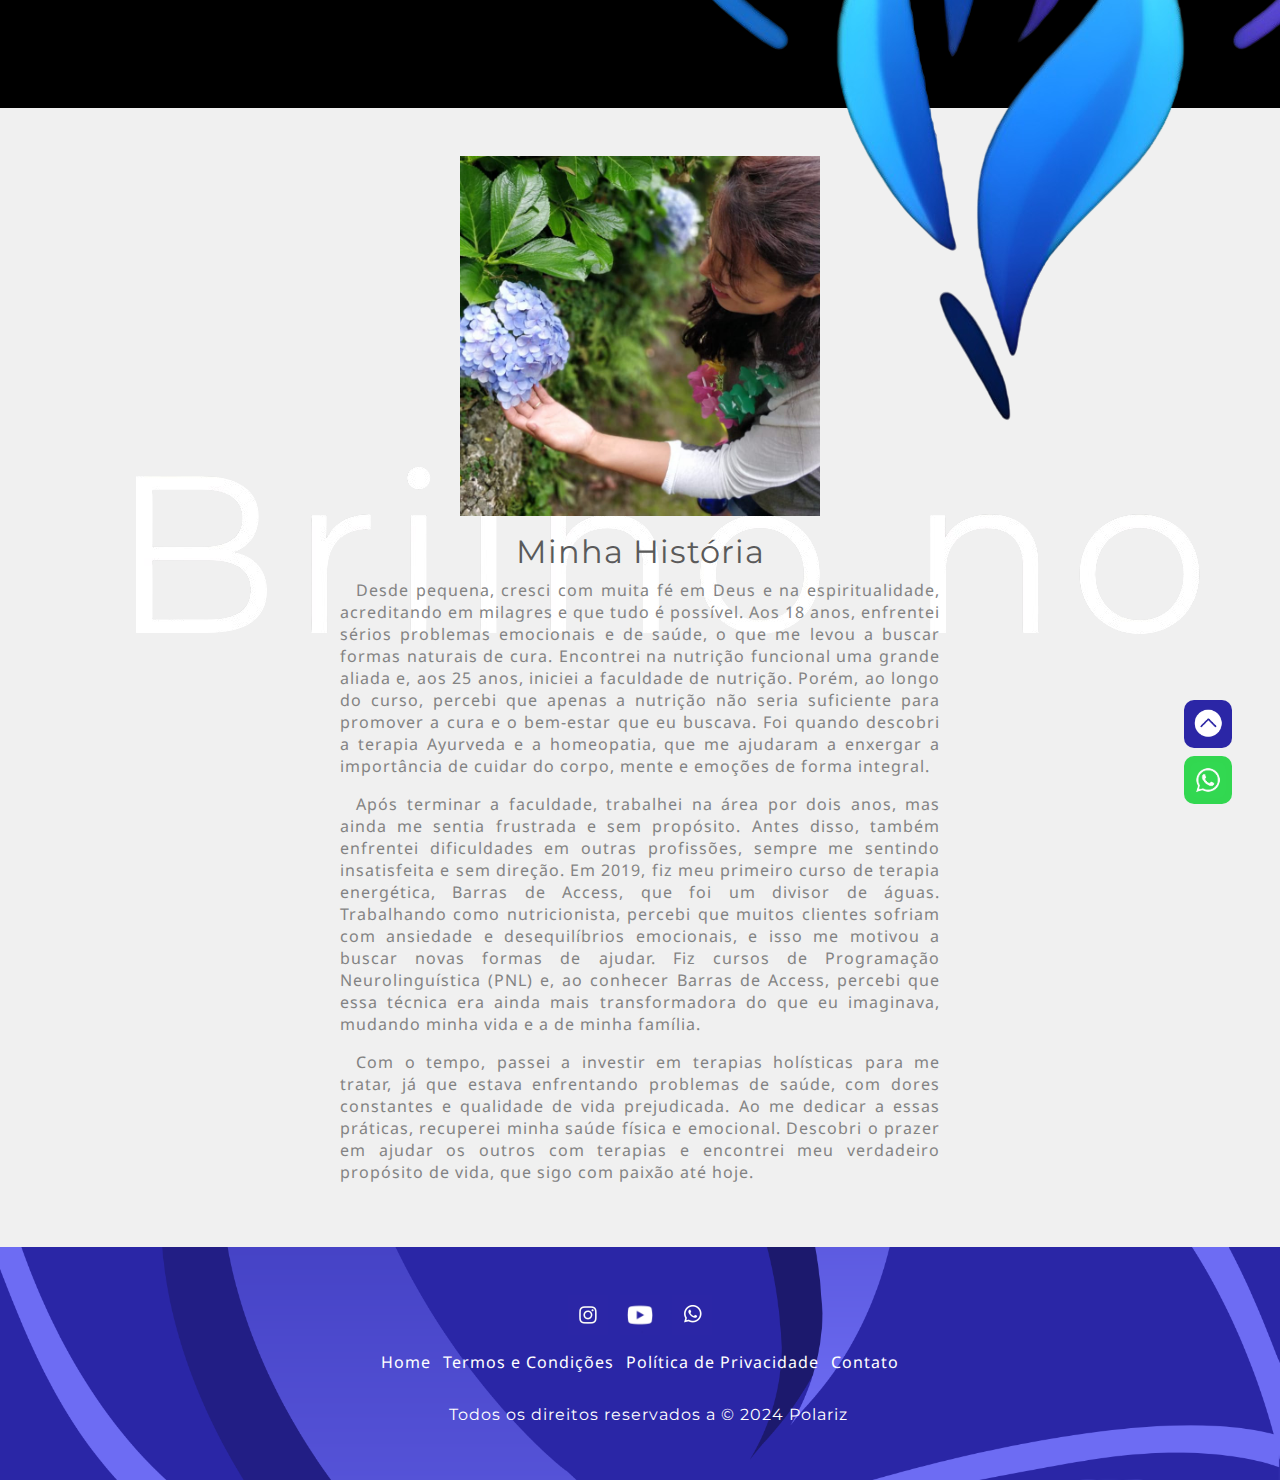
<file: brilho no viver/paginas/quem-sou.html>
<!DOCTYPE html>
<html lang="pt-br">
<head>
    <meta charset="UTF-8">
    <meta name="viewport" content="width=device-width, initial-scale=1.0">
    <link rel="stylesheet" href="../css/style-base.css">
    <link rel="stylesheet" href="../css/rodape.css">
    <link rel="stylesheet" href="../css/menu.css">
    <link rel="stylesheet" href="../css/fixedbtn-style.css">
    <link rel="stylesheet" href="../css/wave-style.css">
    <link rel="stylesheet" href="../css/base-txt-style.css">
    <script defer src="../javascript/animacao.js"></script>
    <script defer src="../javascript/fixedbtn.js"></script>

    <title>Quem Sou</title>
    <link rel="shortcut icon" href="../img/Design_sem_nome__2_-removebg-preview.png" type="image/x-icon">
</head>
<body onresize="tamanho()">
    
  <!-- cabeçalho -->
  <header>

    <div class="menu">
      
        <!-- logo do site -->
        <img id="logo" src="../img/Brilho_no_Viver__1_-removebg.png" alt="logo-brilho-no-viver">

            <!-- lista padrao de links -->
            <ul class="nav-list">
                <li> <a href="../index.html">Home</a> </li>
                <li> <a class="link-meio" href="produtos.html">Terapias</a> </li>
                <li> <a href="duvidas.html">Perguntas</a> </li>
            </ul>
    
  </header>


    <!-- quem sou -->
<div class="caixa">
  <div class="corpo2">

    <div class="foto2 animado"></div>
        <h1>Minha História</h1>
  
        <p>Desde pequena, cresci com muita fé em Deus e na espiritualidade, acreditando em milagres e que tudo é possível. Aos 18 anos, enfrentei sérios problemas emocionais e de saúde, o que me levou a buscar formas naturais de cura. Encontrei na nutrição funcional uma grande aliada e, aos 25 anos, iniciei a faculdade de nutrição. Porém, ao longo do curso, percebi que apenas a nutrição não seria suficiente para promover a cura e o bem-estar que eu buscava. Foi quando descobri a terapia Ayurveda e a homeopatia, que me ajudaram a enxergar a importância de cuidar do corpo, mente e emoções de forma integral.</p>
  
        <p>Após terminar a faculdade, trabalhei na área por dois anos, mas ainda me sentia frustrada e sem propósito. Antes disso, também enfrentei dificuldades em outras profissões, sempre me sentindo insatisfeita e sem direção. Em 2019, fiz meu primeiro curso de terapia energética, Barras de Access, que foi um divisor de águas. Trabalhando como nutricionista, percebi que muitos clientes sofriam com ansiedade e desequilíbrios emocionais, e isso me motivou a buscar novas formas de ajudar. Fiz cursos de Programação Neurolinguística (PNL) e, ao conhecer Barras de Access, percebi que essa técnica era ainda mais transformadora do que eu imaginava, mudando minha vida e a de minha família.</p>
  
        <p>Com o tempo, passei a investir em terapias holísticas para me tratar, já que estava enfrentando problemas de saúde, com dores constantes e qualidade de vida prejudicada. Ao me dedicar a essas práticas, recuperei minha saúde física e emocional. Descobri o prazer em ajudar os outros com terapias e encontrei meu verdadeiro propósito de vida, que sigo com paixão até hoje.</p>
  </div>
</div>

     <!-- botoes de fixos -->
     <div class="fixed-btns">
      <a href="#" class="topo"></a>
      <a href="https://wa.me/5511948557644" class="contato-zap" target="_blank"></a>
    </div>

  <footer class="footer">
        
      <div class="lista">

        <div class="midias">

          <img src="../img/Instagram Icon Blue.jpeg" alt="" class="social" onclick="window.open('https://www.instagram.com/brilhonoviver/#', '_blank')">

          <img src="../img/YouTube Icon Blue.jpeg" alt="" class="social" onclick="window.open('https://www.youtube.com/@brilhonoviver381', '_blank')">

          <img src="../img/WhatsApp Icon Blue.jpeg" alt="https://wa.me/5511948557644" class="social" onclick="window.open('https://wa.me/5511948557644', '_blank')">

        </div>

        <div class="lista-links">

          <ul class="lista-elementos">
          
           <li><a href="../index.html">Home</a></li>
           <li><a href="termos-de-uso.html">Termos e Condições</a></li>
           <li><a href="politica-privacidade.html">Política de Privacidade</a></li>
           <li><a href="https://wa.me/5511948557644">Contato</a></li>
          
          </ul>

        </div>

        <p class="direitos">Todos os direitos reservados a &copy 2024 Polariz</p>

      </div>
      
    </footer>
    
  <div vw class="enabled">
    <div vw-access-button class="active"></div>
    <div vw-plugin-wrapper>
      <div class="vw-plugin-top-wrapper"></div>
    </div>
  </div>
  <script src="https://vlibras.gov.br/app/vlibras-plugin.js"></script>
  <script>
    new window.VLibras.Widget('https://vlibras.gov.br/app');
  </script>

</body>
</html>
</file>
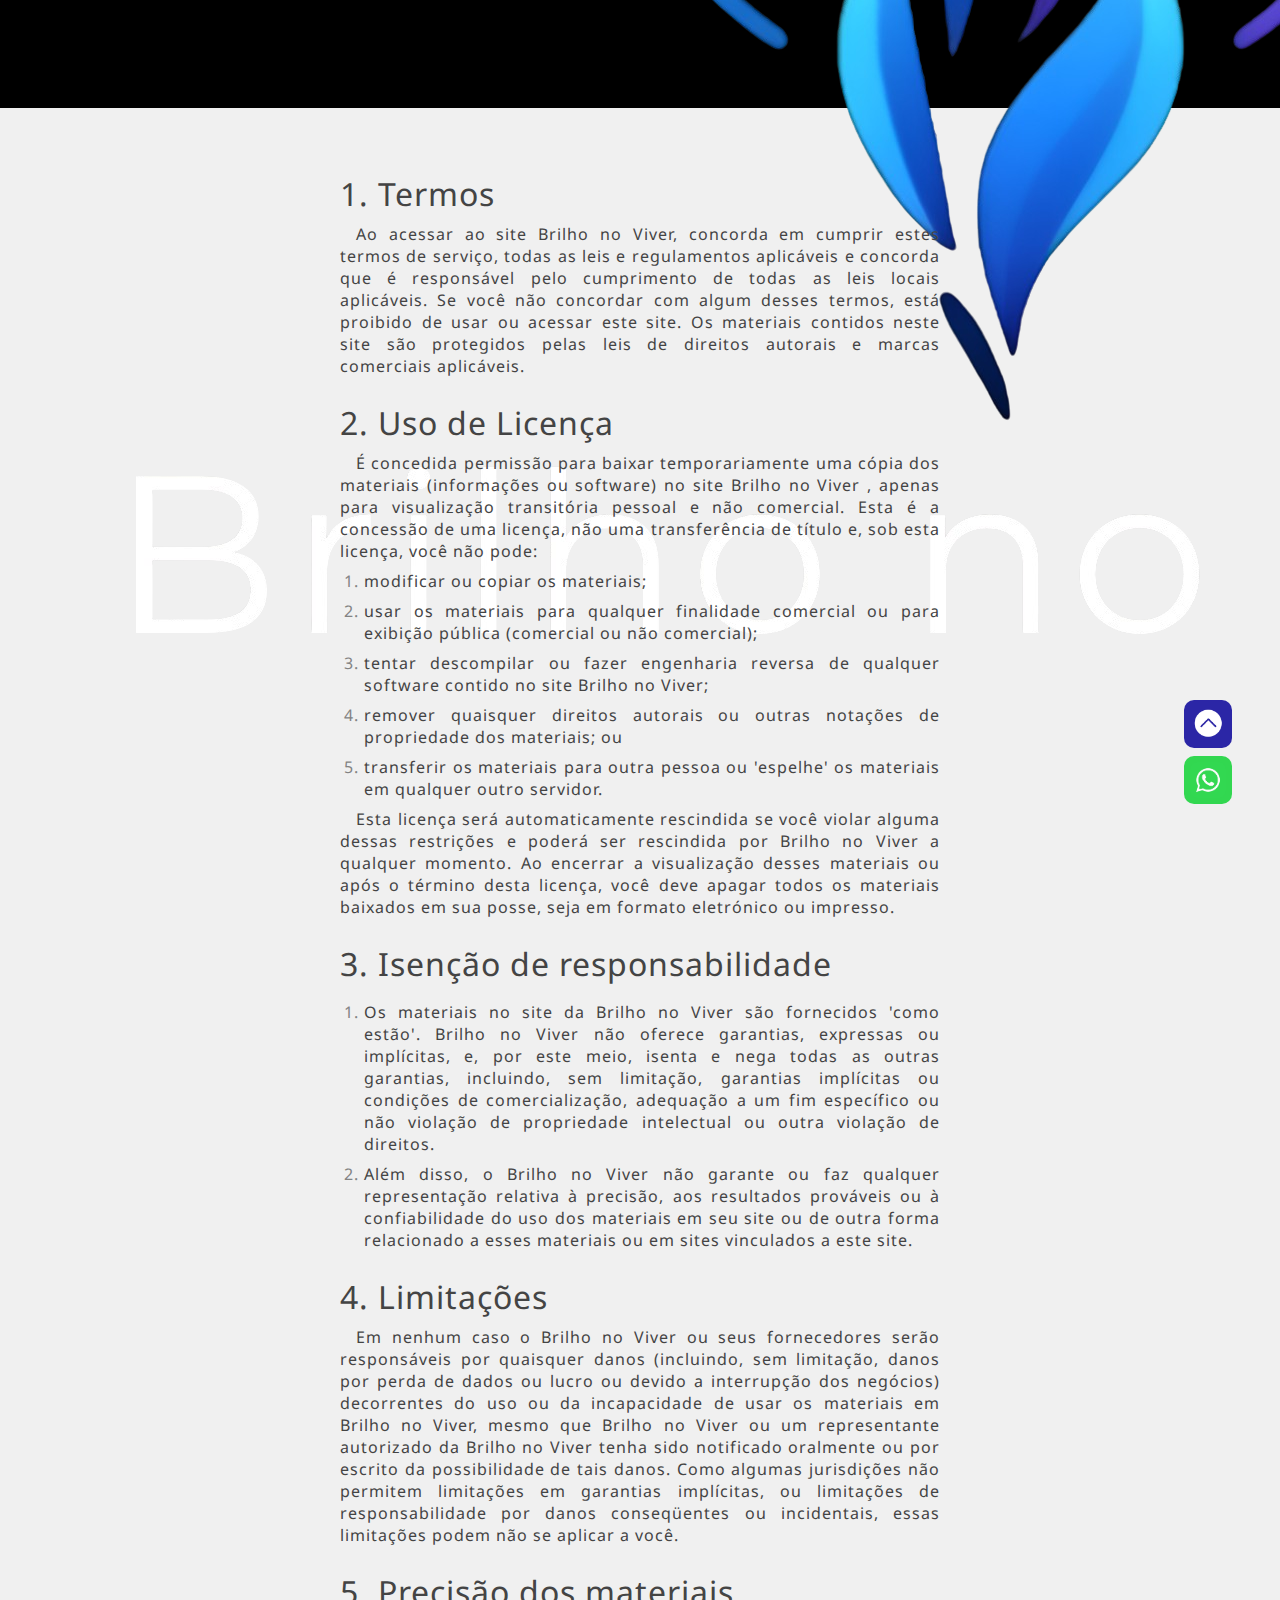
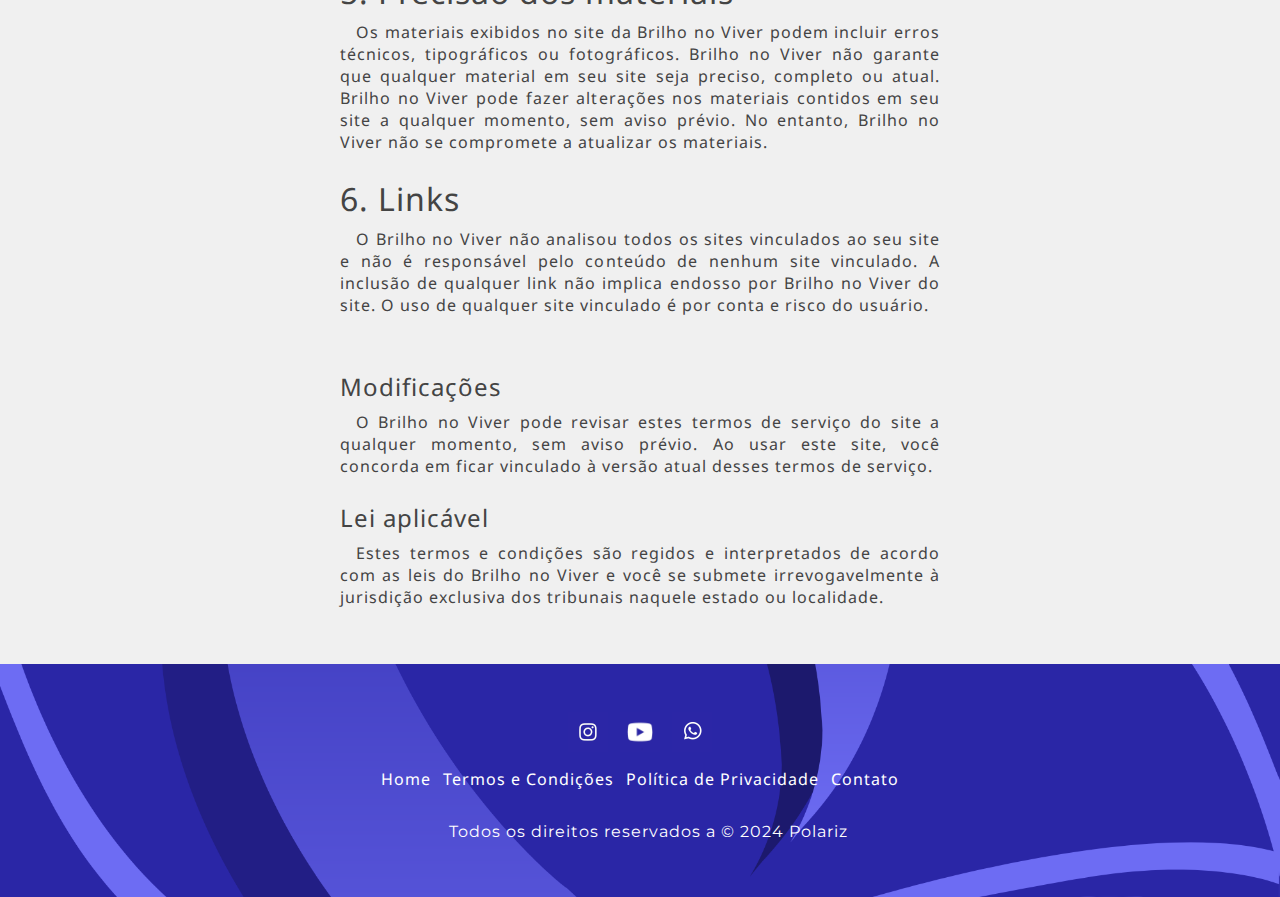
<file: brilho no viver/paginas/termos-de-uso.html>
<!DOCTYPE html>
<html lang="pt-br">
<head>
    <meta charset="UTF-8">
    <meta name="viewport" content="width=device-width, initial-scale=1.0">
    <link rel="stylesheet" href="../css/style-base.css">
    <link rel="stylesheet" href="../css/rodape.css">
    <link rel="stylesheet" href="../css/menu.css">
    <link rel="stylesheet" href="../css/style-home.css">
    <link rel="stylesheet" href="../css/fixedbtn-style.css">
    <link rel="stylesheet" href="../css/wave-style.css">
    <link rel="stylesheet" href="../css/base-txt-style.css">
    <script defer src="../javascript/fixedbtn.js"></script>

    <title>Termos e Condições</title>
    <link rel="shortcut icon" href="../img/Design_sem_nome__2_-removebg-preview.png" type="image/x-icon">

</head>
<body onresize="tamanho()">
    
  <!-- cabeçalho -->
  <header>

    <div class="menu">
      
        <!-- logo do site -->
        <img id="logo" src="../img/Brilho_no_Viver__1_-removebg.png" alt="logo-brilho-no-viver">

            <!-- lista padrao de links -->
            <ul class="nav-list">
                <li> <a href="../index.html">Home</a> </li>
                <li> <a class="link-meio" href="produtos.html">Terapias</a> </li>
                <li> <a href="duvidas.html">Perguntas</a> </li>
            </ul>
    
  </header>


    <!-- termos de uso -->

      <div class="caixa">
        <div class="corpo">
          <h2><span style="color: rgb(68, 68, 68);">1. Termos</span></h2><p><span style="color: rgb(68, 68, 68);">Ao acessar ao site Brilho no Viver, concorda em cumprir estes termos de serviço, todas as leis e regulamentos aplicáveis ​​e concorda que é responsável pelo cumprimento de todas as leis locais aplicáveis. Se você não concordar com algum desses termos, está proibido de usar ou acessar este site. Os materiais contidos neste site são protegidos pelas leis de direitos autorais e marcas comerciais aplicáveis.</span></p><h2><span style="color: rgb(68, 68, 68);">2. Uso de Licença</span></h2><p><span style="color: rgb(68, 68, 68);">É concedida permissão para baixar temporariamente uma cópia dos materiais (informações ou software) no site Brilho no Viver , apenas para visualização transitória pessoal e não comercial. Esta é a concessão de uma licença, não uma transferência de título e, sob esta licença, você não pode:&nbsp;</span></p><ol><li><span style="color: rgb(68, 68, 68);">modificar ou copiar os materiais;&nbsp;</span></li><li><span style="color: rgb(68, 68, 68);">usar os materiais para qualquer finalidade comercial ou para exibição pública (comercial ou não comercial);&nbsp;</span></li><li><span style="color: rgb(68, 68, 68);">tentar descompilar ou fazer engenharia reversa de qualquer software contido no site Brilho no Viver;&nbsp;</span></li><li><span style="color: rgb(68, 68, 68);">remover quaisquer direitos autorais ou outras notações de propriedade dos materiais; ou&nbsp;</span></li><li><span style="color: rgb(68, 68, 68);">transferir os materiais para outra pessoa ou 'espelhe' os materiais em qualquer outro servidor.</span></li></ol><p><span style="color: rgb(68, 68, 68);">Esta licença será automaticamente rescindida se você violar alguma dessas restrições e poderá ser rescindida por Brilho no Viver a qualquer momento. Ao encerrar a visualização desses materiais ou após o término desta licença, você deve apagar todos os materiais baixados em sua posse, seja em formato eletrónico ou impresso.</span></p><h2><span style="color: rgb(68, 68, 68);">3. Isenção de responsabilidade</span></h2><ol><li><span style="color: rgb(68, 68, 68);">Os materiais no site da Brilho no Viver são fornecidos 'como estão'. Brilho no Viver não oferece garantias, expressas ou implícitas, e, por este meio, isenta e nega todas as outras garantias, incluindo, sem limitação, garantias implícitas ou condições de comercialização, adequação a um fim específico ou não violação de propriedade intelectual ou outra violação de direitos.</span></li><li><span style="color: rgb(68, 68, 68);">Além disso, o Brilho no Viver não garante ou faz qualquer representação relativa à precisão, aos resultados prováveis ​​ou à confiabilidade do uso dos materiais em seu site ou de outra forma relacionado a esses materiais ou em sites vinculados a este site.</span></li></ol><h2><span style="color: rgb(68, 68, 68);">4. Limitações</span></h2><p><span style="color: rgb(68, 68, 68);">Em nenhum caso o Brilho no Viver ou seus fornecedores serão responsáveis ​​por quaisquer danos (incluindo, sem limitação, danos por perda de dados ou lucro ou devido a interrupção dos negócios) decorrentes do uso ou da incapacidade de usar os materiais em Brilho no Viver, mesmo que Brilho no Viver ou um representante autorizado da Brilho no Viver tenha sido notificado oralmente ou por escrito da possibilidade de tais danos. Como algumas jurisdições não permitem limitações em garantias implícitas, ou limitações de responsabilidade por danos conseqüentes ou incidentais, essas limitações podem não se aplicar a você.</span></p><h2><span style="color: rgb(68, 68, 68);">5. Precisão dos materiais</span></h2><p><span style="color: rgb(68, 68, 68);">Os materiais exibidos no site da Brilho no Viver podem incluir erros técnicos, tipográficos ou fotográficos. Brilho no Viver não garante que qualquer material em seu site seja preciso, completo ou atual. Brilho no Viver pode fazer alterações nos materiais contidos em seu site a qualquer momento, sem aviso prévio. No entanto, Brilho no Viver não se compromete a atualizar os materiais.</span></p><h2><span style="color: rgb(68, 68, 68);">6. Links</span></h2><p><span style="color: rgb(68, 68, 68);">O Brilho no Viver não analisou todos os sites vinculados ao seu site e não é responsável pelo conteúdo de nenhum site vinculado. A inclusão de qualquer link não implica endosso por Brilho no Viver do site. O uso de qualquer site vinculado é por conta e risco do usuário.</span></p><p><br></p><h3><span style="color: rgb(68, 68, 68);">Modificações</span></h3><p><span style="color: rgb(68, 68, 68);">O Brilho no Viver pode revisar estes termos de serviço do site a qualquer momento, sem aviso prévio. Ao usar este site, você concorda em ficar vinculado à versão atual desses termos de serviço.</span></p><h3><span style="color: rgb(68, 68, 68);">Lei aplicável</span></h3><p><span style="color: rgb(68, 68, 68);">Estes termos e condições são regidos e interpretados de acordo com as leis do Brilho no Viver e você se submete irrevogavelmente à jurisdição exclusiva dos tribunais naquele estado ou localidade.</span></p>
        </div>
      </div>

    <!-- botoes de fixos -->
    <div class="fixed-btns">
      <a href="#" class="topo"></a>
      <a href="https://wa.me/5511948557644" class="contato-zap" target="_blank"></a>
    </div>

  <footer class="footer">
        
      <div class="lista">

        <div class="midias">

          <img src="../img/Instagram Icon Blue.jpeg" alt="" class="social" onclick="window.open('https://www.instagram.com/brilhonoviver/#', '_blank')">

          <img src="../img/YouTube Icon Blue.jpeg" alt="" class="social" onclick="window.open('https://www.youtube.com/@brilhonoviver381', '_blank')">

          <img src="../img/WhatsApp Icon Blue.jpeg" alt="https://wa.me/5511948557644" class="social" onclick="window.open('https://wa.me/5511948557644', '_blank')">

        </div>

        <div class="lista-links">

          <ul class="lista-elementos">
          
           <li><a href="../index.html">Home</a></li>
           <li><a href="termos-de-uso.html">Termos e Condições</a></li>
           <li><a href="politica-privacidade.html">Política de Privacidade</a></li>
           <li><a href="https://wa.me/5511948557644">Contato</a></li>
          
          </ul>

        </div>

        <p class="direitos">Todos os direitos reservados a &copy 2024 Polariz</p>

      </div>
      
    </footer>

    
  <div vw class="enabled">
    <div vw-access-button class="active"></div>
    <div vw-plugin-wrapper>
      <div class="vw-plugin-top-wrapper"></div>
    </div>
  </div>
  <script src="https://vlibras.gov.br/app/vlibras-plugin.js"></script>
  <script>
    new window.VLibras.Widget('https://vlibras.gov.br/app');
  </script>
      
</body>
</html>
</file>
<file: brilho no viver/css/style-base.css>
@charset "UTF-8";

@import url('https://fonts.googleapis.com/css2?family=Montserrat:ital,wght@0,100..900;1,100..900&family=Noto+Sans+Georgian:wght@100..900&display=swap');

*
{

    margin: 0px;
    padding: 0px;
    box-sizing: border-box;
    font: normal normal 1em "Noto Sans Georgian";

}

::-webkit-scrollbar
{

    width: 0px;
    height: 0px;

}

main
{

    height: 100dvh;

}


.animado {
    opacity: 0;
    transform: translateY(20px);
    transition: all 1s ease;
  }

.animado.visivel {
    opacity: 1;
    transform: translateY(0);
  }
</file>
<file: brilho no viver/css/rodape.css>
@charset "UTF-8";
@import url('https://fonts.googleapis.com/css2?family=Montserrat:ital,wght@0,100..900;1,100..900&family=Noto+Sans+Georgian:wght@100..900&display=swap');
@import url('https://fonts.googleapis.com/css2?family=Bad+Script&family=Comic+Neue:ital,wght@0,300;0,400;0,700;1,300;1,400;1,700&family=Edu+AU+VIC+WA+NT+Hand:wght@400..700&family=Quicksand:wght@300..700&display=swap');

/*-_-*/

*
{
  
  padding: 0px;
  margin: 0px;
  box-sizing: border-box;
  letter-spacing: 1px;
  
}

:root
{


    --cor1: #044389;
    --cor2: #B084CC;
    --cor2-1: #999DF2;
    --cor3: #820263;
    --cor4: #4269d4;
    --cor5: #2d4991;
    --cor6: #2A26A6;
    --cor7: #5C57F2;
    --cor8: #010E26;
    --cor9: #22A2F2;
    --cor10: #35DFF2;
    --corfont: rgb(131, 131, 131);
    --corfontbtn: rgb(90, 90, 90);
    --corfundo: rgb(240, 240, 240);
    --font1:"Noto Sans Georgian";
    --font2:"Montserrat";

}


/* caixas */

footer
{
  
  color: white;
  width: 100%;
  
}


.lista
{
  
  display: flex;
  flex-direction: column;
  background-color: var(--cor6);
  background-image: url(../img/brilho\ no\ viver\ rodape\ \(2\)\ \(1\).png);
  justify-content: space-around;
  background-size: cover;
  background-position: center center;
  align-items: center;
  padding: 3rem 3.5rem;
  
}

.lista-elementos
{
  
  display: flex;
  margin: 2rem;
  margin-top: 1rem;
  gap: 0.75rem;
  list-style: none;
  
}

.lista-elementos > li > a:hover
{

  color: rgb(173, 173, 173);

}


.midias
{

  display: flex;
  gap: 0.75rem;

}

.lista-links
{

  display: flex;
  justify-content: space-evenly;

}


/* links */

.lista-elementos > li > a
{
  
  text-decoration: none;
  color: white;
  
}



/* socias */

.social
{

  height: 2.5rem;
  width: 2.5rem;
  background-color: white;
  transition: transform 0.3s ease, background-color 0.3s ease;
  overflow: hidden; 

}

.social:hover
{

  transform: scale(1.6);
  background-color: #f0f0f0;

}

.direitos
{

  color: white;
  text-align: center;
  font-family: var(--font2);

}

ul.lista-elementos
{

  padding-left: 0px;

}


@media (max-width: 759px)
{
  
  .lista-links > ul
{

  display: flex;
  flex-direction: column;
  text-align: center;
  justify-content: space-evenly;

}

.lista
{

  background-size: auto;

}


.lista-elementos > li
{

  width: 100dvw;

}
  
}
</file>
<file: brilho no viver/css/menu.css>
@import url('https://fonts.googleapis.com/css2?family=Montserrat:ital,wght@0,100..900;1,100..900&family=Noto+Sans+Georgian:wght@100..900&display=swap');


a {
  color: white;
  text-decoration: none;
  transition: 0.3s;
}

a:hover{
  color: rgb(189, 189, 189);
}

.logo{
  font-size: 24px;
  letter-spacing: 4px;
}

.menu
{

  display: flex;
  justify-content: space-around;
  align-items: center;
  font-family: "Noto Sans Georgian";
  background-color: #000000;
  height: 12dvh;
  
}

.nav-list{
  list-style: none;
  display: flex;

}

.nav-list > li{
  letter-spacing: 3px;
  margin-left: 32px;
  
}

.menu2
{

display: none;
position: absolute;
left: 60%;
width: 40%;
padding: 1rem;
background-color: white;

}

.menu2 > ul
{

  list-style-type: none;
  display: flex;
  flex-direction: column;
  justify-content: center;
  align-items: center;

}


.menu2 > ul > li > a
{

  color: black;

}

.mobile-menu{
  display: none;
  cursor: pointer;
}

.mobile-menu > div{
  width: 32px;
  height: 2px;
  background: #fff;
  margin: 8px;
}

@media (max-width: 759px)
{


.nav-list{

  display: none;

}


.mobile-menu{
  display: block;
}

}

.nav-list:active {
  transform: translateX(0) ;
}

.logo{
  width: 200px;
}
</file>
<file: brilho no viver/css/style-home.css>
@charset "UTF-8";

/*_*/

#quem-e
{

    height: 80dvh;
    width: 100%;
    padding: 1rem;
    display: flex;
    justify-content: center;
    background-color: bisque;

}

#quem-e > .txt 
{

    display: flex;
    flex-direction: column;
    justify-content: center;
    height: 90%;
    width: 50%;
    margin: 1rem;
    padding: 1rem;
    color: white;
    background-color: rgb(65, 65, 185);

}

button[name="quem-sou"]
{

    margin-top: 0.5rem ;
    padding: 0.5rem 1rem;

}

.titulo
{

    height: 10dvh;
    width: 100%;
    padding: 1rem;
    display: flex;
    justify-content: center;
    align-items: center;
    background-color: rgb(131, 88, 36);
 

}


#o-que-sao-terapias
{

    height: auto;
    width: 100%;
    padding: 1rem;
    display: flex;
    flex-direction: column;
    justify-content: center;
    align-items: center;
    background-color: rgb(131, 129, 126);

}

.btns
{

    height: 10dvh;
    width: 100%;
    padding: 1rem;
    display: flex;
    justify-content: center;
    align-items: center;
    background-color: rgb(33, 92, 17);

}

.foto
{

    background-color: aquamarine;
    width: 20dvh;
    height: 20dvh;
    border-radius: 50%;
    margin: 1rem;

}

.txt-2
{

    height: 70%;
    width: 50%;
    margin: 1rem;
    padding: 1rem;
    background-color: blue;
    color: aliceblue;
   
}

.modal-terapias
{

    display: flex;
    justify-content: center;
    width: 100%;
    height: 100%;

}

.terapias
{

    height: 250px;
    width: 200px;
    margin: 1rem;
    border: 1px solid white;
    border-radius: 10px;
    flex-wrap: wrap;
    flex-grow: 0;
    flex-shrink: 0;


}

button[name="veja-mais"],button[name="agendar"]
{

    margin: 1rem;
    padding: 0.5rem 1rem;

}


@media (max-width: 759px)
{

    .modal-terapias
    {

        flex-direction: column;
        align-items: center;

    }

    #quem-e
    {

        flex-direction: column;
        height: auto;
        align-items: center;

    }


}
</file>
<file: web_game_saude_mental/style.css>
:root {
    --bg-color: #f0f4f8;
    --card-bg: #ffffff;
    --text-color: #333;
    --shadow-color: rgba(0, 0, 0, 0.1);
    --accent-color: #4a90e2;
    --mental-color: #5dadec;
    --social-color: #f5a623;
    --energy-color: #7ed321;
    --online-color: #9013fe;
}

body {
    margin: 0;
    padding: 0;
    font-family: 'Helvetica Neue', Arial, sans-serif;
    background-color: var(--bg-color);
    color: var(--text-color);
    display: flex;
    justify-content: center;
    align-items: center;
    height: 100vh;
    overflow: hidden;
    -webkit-user-select: none; /* Safari */
    -ms-user-select: none; /* IE 10+ */
    user-select: none;
}

.game-container {
    width: 100%;
    max-width: 400px;
    height: 100%;
    max-height: 800px;
    display: flex;
    flex-direction: column;
    padding: 20px;
    box-sizing: border-box;
}

.stats-container {
    display: flex;
    justify-content: space-around;
    padding: 10px 0;
    margin-bottom: 20px;
}

.stat {
    display: flex;
    align-items: center;
    flex: 1;
    margin: 0 5px;
}

.stat i {
    font-size: 1.2rem;
    margin-right: 8px;
}

.progress-bar {
    width: 100%;
    height: 8px;
    background-color: #e0e0e0;
    border-radius: 4px;
    overflow: hidden;
}

.progress {
    height: 100%;
    width: 50%;
    border-radius: 4px;
    transition: width 0.3s ease;
}

#mental-bar { background-color: var(--mental-color); }
#social-bar { background-color: var(--social-color); }
#energy-bar { background-color: var(--energy-color); }
#online-bar { background-color: var(--online-color); }

.day-counter {
    text-align: center;
    font-size: 1rem;
    color: #888;
    margin-bottom: 15px;
}

.card-stack {
    flex-grow: 1;
    position: relative;
    display: flex;
    justify-content: center;
    align-items: center;
}

.card {
    background-color: var(--card-bg);
    border-radius: 15px;
    box-shadow: 0 4px 15px var(--shadow-color);
    width: 95%;
    height: 80%;
    max-height: 500px;
    position: absolute;
    cursor: grab;
    transition: transform 0.3s ease, opacity 0.3s ease;
    display: flex;
    flex-direction: column;
    justify-content: center;
    align-items: center;
    padding: 25px;
    box-sizing: border-box;
    text-align: center;
}

.card.dragging {
    cursor: grabbing;
    transition: none; /* Remove transition while dragging for instant feedback */
}

.card-content {
    flex-grow: 1;
    display: flex;
    flex-direction: column;
    justify-content: center;
}

.character {
    font-weight: bold;
    font-size: 1.2rem;
    color: var(--accent-color);
    margin-bottom: 15px;
}

.text {
    font-size: 1.4rem;
    line-height: 1.4;
}

.card-choices {
    position: absolute;
    top: 20px;
    left: 20px;
    right: 20px;
    display: flex;
    justify-content: space-between;
    font-size: 1.5rem;
    font-weight: bold;
    pointer-events: none;
}

#choice-left { color: var(--accent-color); opacity: 0; }
#choice-right { color: var(--accent-color); opacity: 0; }

.game-over-screen {
    position: fixed;
    top: 0;
    left: 0;
    width: 100%;
    height: 100%;
    background-color: rgba(0, 0, 0, 0.75);
    color: white;
    display: flex;
    flex-direction: column;
    justify-content: center;
    align-items: center;
    z-index: 100;
    text-align: center;
    visibility: hidden;
    opacity: 0;
    transition: visibility 0s 0.3s, opacity 0.3s ease;
}

.game-over-screen.visible {
    visibility: visible;
    opacity: 1;
    transition: opacity 0.3s ease;
}

#restart-button {
    padding: 12px 25px;
    font-size: 1.1rem;
    border: none;
    border-radius: 25px;
    background-color: var(--accent-color);
    color: white;
    cursor: pointer;
    margin-top: 20px;
}
</file>
<file: brilho no viver/css/style-faq.css>
@charset "UTF-8";
@import url('https://fonts.googleapis.com/css2?family=Montserrat:ital,wght@0,100..900;1,100..900&family=Noto+Sans+Georgian:wght@100..900&display=swap');

/*_*/

:root
{


    --cor1: #044389;
    --cor2: #B084CC;
    --cor2-1: #999DF2;
    --cor3: #820263;
    --cor4: #4269d4;
    --cor5: #2d4991;
    --cor6: #2A26A6;
    --cor7: #5C57F2;
    --cor8: #010E26;
    --cor9: #22A2F2;
    --cor10: #35DFF2;
    --corfont: rgb(131, 131, 131);
    --corfontbtn: rgb(90, 90, 90);
    --corfontlink: rgb(63, 63, 63);
    --corfundo: rgb(240, 240, 240);
    --font1:"Noto Sans Georgian";
    --font2:"Montserrat";


}

body
{

    background-color: var(--corfundo);

}

*
{

    font-family: "Noto Sans Georgian";
    color: var(--corfont);

}

.accordion-body
{

    text-indent: 1rem;
    text-align: justify;

}

.body-faq
{

    height: auto;
    margin-left: 1.3rem;
    margin-right: 1.3rem;
    margin-top: 1.3rem;
    background-color: var(--corfundo);
    display: flex;
    align-items: center;
    justify-content: center;

}

.accordion
{

    max-width: 600px;
    margin: 1rem;

}

.accordion-button
{

    font-weight: 600;
    color: var(--corfontbtn);

}

.contato-faq
{

    height: auto;
    background-color: var(--corfundo);
    display: flex;
    align-items: center;
    justify-content: center;
    padding: 2rem;

}

.contato-txt
{

    font-family: var(--font2);
    color: var(--corfontbtn);
    font-weight: 600;

}

.contato-faq-link
{

    text-decoration: underline;
    font-family: var(--font2);
    color: var(--cor6);
    font-weight: 600;

}

.contato-faq-link:hover
{

    color: var(--cor4);

}

@media (max-width: 759px)
{

    .accordion
{

    width: 100%;
    margin: 1rem;

}

}
</file>
<file: brilho no viver/css/fixedbtn-style.css>
html, body{
    scroll-behavior: smooth;
    margin: 0;
    padding: 0;
    overflow-x: hidden; /* Desativa a rolagem lateral */
    width: 100%;
}

.fixed-btns
{

    position: fixed;
    bottom: 6rem;
    right: 3rem;
    width: 3rem;
    height: auto;
    z-index: 9999; /* Aumente para sobrepor elementos */
    pointer-events: auto; /* Permitir interações com o botão */

}

.topo {
    display: flex;
    justify-content: center;
    align-items: center;
    background-image: url(../img/Seta\ Icon\ Blue.jpeg);
    width: 3rem;
    height: 3rem;
    background-size: cover;
    text-decoration: none;
    border-radius: 10px 0px 0px 0px;

}


.contato-zap {
    display: flex;
    justify-content: center;
    align-items: center;
    background-image: url(../img/zap-btn.png);
    width: 3rem;
    height: 3rem;
    background-size: cover;
    text-decoration: none;
    border-radius: 0px 0px 0px 10px;

}

@media (max-width: 759px)
{

    .fixed-btns
    {

        right: 0rem;

    }

}

@media (min-width: 760px)
{

    .topo {
        
        border-radius: 10px;
        margin-bottom: .5rem;
    
    }
    
    
    .contato-zap {
        
        border-radius: 10px;
    
    }
}
</file>
<file: brilho no viver/css/wave-style.css>
@import url('https://fonts.googleapis.com/css2?family=Montserrat:ital,wght@0,100..900;1,100..900&family=Noto+Sans+Georgian:wght@100..900&display=swap');
@import url('https://fonts.googleapis.com/css2?family=Bad+Script&family=Comic+Neue:ital,wght@0,300;0,400;0,700;1,300;1,400;1,700&family=Edu+AU+VIC+WA+NT+Hand:wght@400..700&family=Quicksand:wght@300..700&display=swap');

:root
{


    --cor1: #044389;
    --cor2: #B084CC;
    --cor3: #820263;
    --cor4: #4269d4;
    --cor5: #2d4991;
    --cor6: #2A26A6;
    --cor7: #5C57F2;
    --cor8: #010E26;
    --cor9: #22A2F2;
    --cor10: #35DFF2;
    --corfont: rgb(131, 131, 131);
    --corfundo: rgb(240, 240, 240);
    --font1:"Noto Sans  Georgian";
    --font2:"Montserrat";


}

section
{
  
    position: relative;
    width: 100%;
    height: 100dvh;
    overflow: hidden;
    display: flex;
    align-items: center;
    justify-content: center;
    background-color: var(--cor6);
    width: 100%;
    height: 130px;
  
}

.wave > h1 
{
  
  font-size: 2rem;
  font-weight: 500;
  color: rgb(255, 255, 255);
  font-family: var(--font2);
  text-transform: capitalize

}

section .wave
{
  
  position: absolute;
  bottom: 0;
  left: 0;
  text-align: center;
  width: 100%;
  height: 100px;
  background: url(../img/wave-cor.png);
  background-size: 1200px 100px;
  
}

section .wave.wave1
{
  
  animation: animate 30s linear infinite;
  z-index: 1000;
  opacity: 1;
  animation-delay: 0s;
  bottom: 0;
  
}
@keyframes animate
{
  
  0%
  {
    
    background-position-x: 0px;
    
  }
  
  
  100%
  {
    
    background-position-x: 1200px;
    
  }
  
}

section .wave.wave2
{
  
  animation: animate2 15s linear infinite;
  z-index: 999;
  opacity: .5;
  animation-delay: -5s;
  bottom: 10px;
  
}

@keyframes animate2
{
  
  0%
  {
    
    background-position-x: 0px;
    
  }
  
  
  100%
  {
    
    background-position-x: -1200px;
    
  }
  
}

section .wave.wave3
{
  
  animation: animate 30s linear infinite;
  z-index: 998;
  opacity: .2;
  animation-delay: -2s;
  bottom: 15px;
  
}

section .wave.wave4
{
  
  animation: animate2 15s linear infinite;
  z-index: 997;
  opacity: .7;
  animation-delay: -5s;
  bottom: 20px;
  
}

@media (max-width: 759px)
{

  .wave > h1 
  {
    
    font-size: 1.5rem;
    font-weight: 500;
    color: rgb(255, 255, 255);
    font-family: var(--font2);
    text-transform: capitalize
  
  }
  

}
</file>
<file: brilho no viver/css/base-txt-style.css>
@charset "UTF-8";
@import url('https://fonts.googleapis.com/css2?family=Montserrat:ital,wght@0,100..900;1,100..900&family=Noto+Sans+Georgian:wght@100..900&display=swap');
@import url('https://fonts.googleapis.com/css2?family=Bad+Script&family=Comic+Neue:ital,wght@0,300;0,400;0,700;1,300;1,400;1,700&family=Edu+AU+VIC+WA+NT+Hand:wght@400..700&family=Quicksand:wght@300..700&display=swap');

/*_*/

/*     max-width: 800px; */


:root
{


    --cor1: #044389;
    --cor2: #B084CC;
    --cor3: #820263;
    --cor4: #4269d4;
    --cor5: #2d4991;
    --cor6: #2A26A6;
    --cor7: #5C57F2;
    --cor8: #010E26;
    --cor9: #22A2F2;
    --cor10: #35DFF2;
    --corfont: rgb(131, 131, 131);
    --corfundo: rgb(240, 240, 240);
    --corfontbtn: rgb(90, 90, 90);
    --font1:"Noto Sans Georgian";
    --font2:"Montserrat";


}

*
{

    color: var(--corfont);
    font-family: var(--font1);

}

h1
{

    font-family: var(--font2);
    color: var(--corfontbtn);
    font-size: 2rem;
    padding-top: 1rem;
    padding-bottom: .5rem;
    text-align: center;

}

h2
{

    font-family: var(--font2);
    font-size: 2rem;
    padding-top: 1rem;
    padding-bottom: .5rem;
    text-align: left;


}

h3
{

    font-family: var(--font2);
    font-size: 1.5rem;
    padding-top: 1rem;
    padding-bottom: .5rem;
    text-align: left;

}

p
{

    text-indent: 1rem;
    text-align: justify;
    margin-bottom: .5rem;

}

body
{

    background-color: var(--corfundo);

}

.caixa
{

    display: flex;
    align-items: center;
    justify-content: center;
    margin: 3rem 0rem;

}

.corpo, .corpo2
{

    max-width: 600px;
    margin-left: 3.5rem;
    margin-right: 3.5rem;

}

.corpo2 > p 
{

    margin-bottom: 1rem;

}

.corpo > ol
{

    padding-left: 1.5rem;

}

.corpo > ul 
{

    padding-left: 1.5rem;
    text-align: justify;

}

.corpo > ol > li
{

    margin-bottom: 0.5rem;
    margin-top: .5rem;
    text-align: justify;

}

.corpo > ul > li
{

    margin-bottom: 0.5rem;
    margin-top: .5rem;

}

.foto2
{

    width: 100%;
    height: 40dvh;
    color: #010E26;
    background-image: url(../img/img-historia.jpg);
    background-position: center center;
    background-repeat: no-repeat;
    background-size: contain;

}
</file>
<file: brilho no viver/css/style-produtos.css>
@charset "UTF-8";
@import url('https://fonts.googleapis.com/css2?family=Montserrat:ital,wght@0,100..900;1,100..900&family=Noto+Sans+Georgian:wght@100..900&display=swap');


/*_*/

/* configuracoes da vitrine de produtos e modal */

:root
{


    --cor1: #044389;
    --cor2: #B084CC;
    --cor2-1: #999DF2;    
    --cor2-2: #888cd8;
    --cor2-3: #8185cc;
    --cor3: #820263;
    --cor4: #4269d4;
    --cor5: #2d4991;
    --cor6: #2A26A6;
    --cor7: #5C57F2;
    --cor8: #010E26;
    --cor9: #22A2F2;
    --cor10: #35DFF2;
    --corfont: rgb(131, 131, 131);
    --corfontbtn: rgb(90, 90, 90);
    --corfundo: rgb(240, 240, 240);
    --font1:"Noto Sans Georgian";
    --font2:"Montserrat";


}


/* formatar txt */

h2
{

    font-family: var(--font2);
    color: var(--corfontbtn) ;
    text-align: center;

}

p
{

    font-family: var(--font2);
    color: var(--corfont);
    text-indent: 1rem;
    text-align: justify;
    padding: 1rem;
    padding-top: 0;
    margin-top: 1rem;

}

.box-link-zap
{

    text-align: center;


}

.link-zap
{

    font-family: var(--font2);
    font-weight: bold;
    text-decoration: underline;
    color: var(--corfontbtn);
    padding: 1rem;
    margin-top: 1rem;

}

.link-zap:hover
{

   color: var(--cor5);
   text-decoration: none;

}

.tag
{

    display: flex;

}

.tags
{

    color: white;
    padding: 1rem;
    background-color: var(--cor2-1);
    border-radius: 20px;
    text-align: center;

}

.corpo-vitrine
{

    display: flex;
    justify-content: center;
    width: 100%;
    height: 100dvh;
    background-color: var(--corfundo);
    height: auto;

}

.vitrine
{


    display: flex;
    justify-content: center;
    flex-wrap: wrap;
    width: 60%;
    margin-top: 5rem;
    margin-bottom: 5rem;
    max-width: 600px;


}

.modal-inteiro
{

    height: auto;
    width: auto;
    margin: 1rem;

}

.produto
{

    display: flex;
    flex-direction: column;
    align-items: center;
    justify-content: center;
    height: 200px;
    width: 150px;

}


#btn1
{

    width: 100%;
    height: 40%;
    font-family: var(--font2);
    border-radius: 0px 0px 8px 8px;
    background-color: var(--cor6);
    border: #4e49d4 ;


}

.img 
{

    height: 100%;
    width: 100%;
    background-size: cover;
    background-color: black;
    border-radius: 8px 8px 0px 0px;


}

.img.img1
{

    background-image: url(../img/mesa-radionica.jpg);
    background-position: center center;

}

.img.img2
{

    background-image: url(../img/constelacao-familiar.jpg);
    background-position: center center;

}

.img.img3
{

    background-image: url(../img/multi-dimensional.jpg);
    background-position: center center;

}

.img.img4
{

    background-image: url(../img/tameanawebp.webp);
    background-position: center center;

}

.img.img5
{

    background-image: url(../img/reike.jpg);
    background-position: center center;

}

.img.img6
{

    background-image: url(../img/isis-img.jpg);
    background-position: center center;

}

.img.img7
{

    background-image: url(../img/registross.avif);
    background-position: center center;

}

.img.img8
{

    background-image: url(../img/theta.jpg);
    background-position: center center;

}

button > a
{

    color: white;
    text-decoration: none;

}

.btn-primary 
{

   background-color: var(--cor2-1);
   border: var(--cor2);

}

.btn-primary > a:hover
{

   color: white;

}

.btn-primary:hover
{

   background-color: var(--cor2-3);
   border: var(--cor2-2);

}

.img-modal-aberto > img
{

    width: 100%;
    margin-bottom: 1rem;
    
}


.txt
{

   width: 10dvh; 
   margin: 0px;
   padding: 0px;

}

/*configuracoes do titulo cursos*/

.cursos-titulo
{

    text-align: center;
    background-color: blueviolet;

}




@media (max-width: 759px)
{

    .vitrine
    {

        width: 90%;

    }

    .produto
    {

        height: 250px;
        width: 208.33px;

    }

    p
{
    text-align: justify;
}

}


@media (min-width: 760px)
{

    .vitrine
    {

        width: 90%;

    }

    .produto
    {

        height: 225px;
        width: 187.5px;

    }

}

.modal-backdrop{
    height: 0;
    
}
</file>
